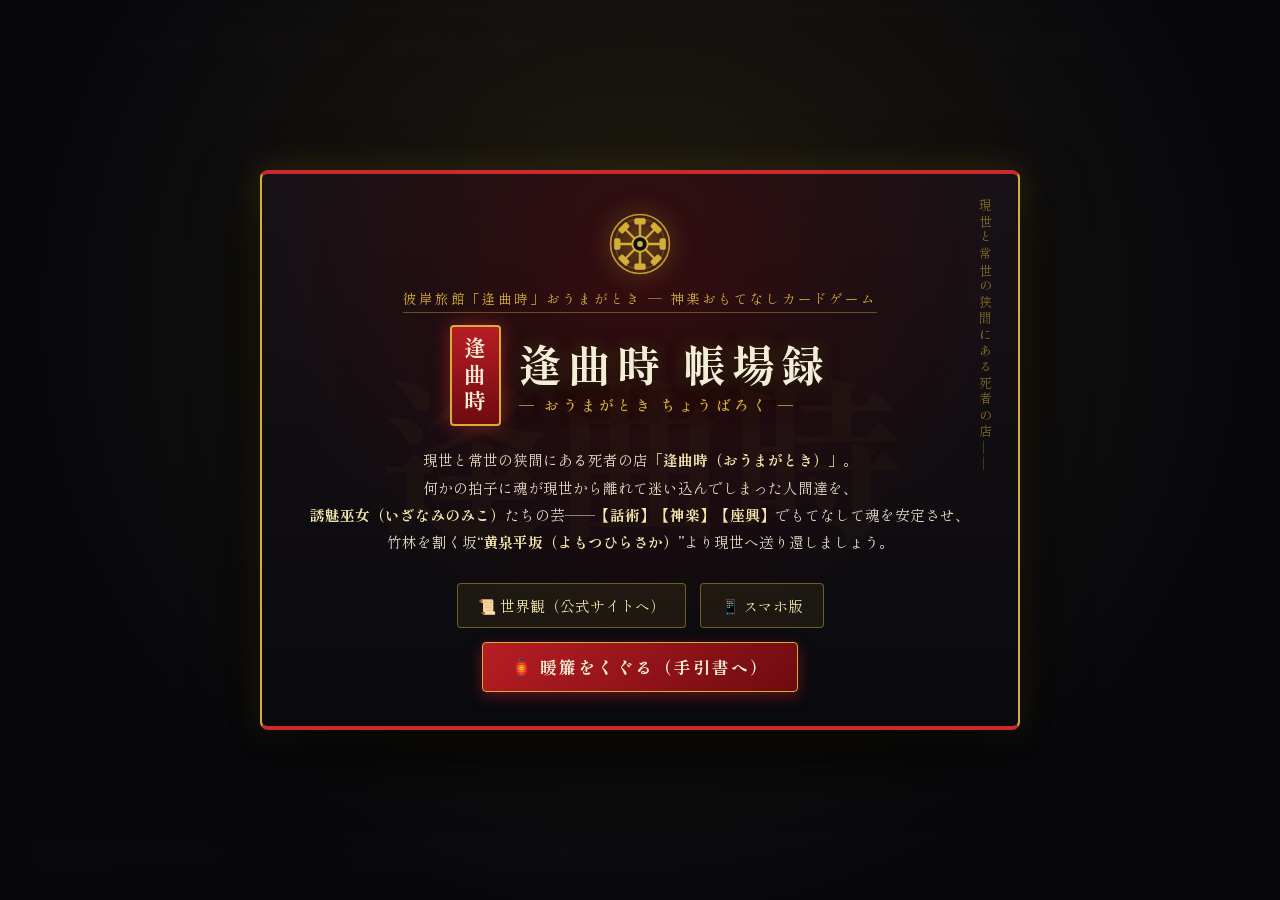
<file: index.html>
<!DOCTYPE html>
<html lang="ja">
<head>
  <meta charset="UTF-8">
  <meta name="viewport" content="width=device-width, initial-scale=1.0">
  <title>逢曲時 帳場録 | 彼岸旅館「逢曲時」おうまがとき</title>
  <!-- スマホでアクセスした際は自動的にスマホ専用画面（mobile.html）へ遷移（?view=pc 指定時はPC版を維持） -->
  <script>
    (function () {
      var params = new URLSearchParams(window.location.search);
      if (params.get("view") === "pc") return;
      var ua = navigator.userAgent || "";
      var isMobileUA = /iPhone|iPod|Android.*Mobile|Windows Phone/i.test(ua);
      var isSmallTouch =
        window.matchMedia &&
        window.matchMedia("(max-width: 820px) and (pointer: coarse)").matches;
      if (isMobileUA || isSmallTouch) {
        window.location.replace("mobile.html" + window.location.search + window.location.hash);
      }
    })();
  </script>
  <!-- Google Fonts: Cinzel, Noto Serif JP, Shippori Mincho（公式ページ準拠） -->
  <link rel="preconnect" href="https://fonts.googleapis.com">
  <link rel="preconnect" href="https://fonts.gstatic.com" crossorigin>
  <link href="https://fonts.googleapis.com/css2?family=Cinzel:wght@400;700&family=Noto+Serif+JP:wght@300;400;700&family=Shippori+Mincho:wght@400;600;700;800&display=swap" rel="stylesheet">
  <link rel="stylesheet" href="style.css?v=20261112_1">
</head>
<body>
  <!-- BGMオーディオ要素（再生開始まで読み込まない。タイトルでの自動再生と、ブロック時の初回操作アンロックは従来どおり） -->
  <audio id="bgm-player" src="BGM/久遠.mp3" loop preload="none"></audio>
  <!-- 共通SVGシンボル定義：女将・常世の家紋「八つ槌車（やつづちぐるま）」 -->
  <svg width="0" height="0" style="position:absolute; visibility:hidden;" aria-hidden="true">
    <defs>
      <symbol id="kamon-yatsuduchiguruma" viewBox="0 0 100 100">
        <!-- 外輪（牛車の車輪外枠） -->
        <circle cx="50" cy="50" r="46" fill="none" stroke="currentColor" stroke-width="2.5" opacity="0.85"/>
        <circle cx="50" cy="50" r="39" fill="none" stroke="currentColor" stroke-width="1.2" opacity="0.5"/>
        <!-- 八つの木槌（打ち出の小槌・外向き放射） -->
        <g stroke="currentColor" fill="currentColor">
          <g transform="rotate(0 50 50)">
            <rect x="48.6" y="18" width="2.8" height="22" rx="1"/>
            <rect x="41.5" y="10" width="17" height="9" rx="2.5"/>
          </g>
          <g transform="rotate(45 50 50)">
            <rect x="48.6" y="18" width="2.8" height="22" rx="1"/>
            <rect x="41.5" y="10" width="17" height="9" rx="2.5"/>
          </g>
          <g transform="rotate(90 50 50)">
            <rect x="48.6" y="18" width="2.8" height="22" rx="1"/>
            <rect x="41.5" y="10" width="17" height="9" rx="2.5"/>
          </g>
          <g transform="rotate(135 50 50)">
            <rect x="48.6" y="18" width="2.8" height="22" rx="1"/>
            <rect x="41.5" y="10" width="17" height="9" rx="2.5"/>
          </g>
          <g transform="rotate(180 50 50)">
            <rect x="48.6" y="18" width="2.8" height="22" rx="1"/>
            <rect x="41.5" y="10" width="17" height="9" rx="2.5"/>
          </g>
          <g transform="rotate(225 50 50)">
            <rect x="48.6" y="18" width="2.8" height="22" rx="1"/>
            <rect x="41.5" y="10" width="17" height="9" rx="2.5"/>
          </g>
          <g transform="rotate(270 50 50)">
            <rect x="48.6" y="18" width="2.8" height="22" rx="1"/>
            <rect x="41.5" y="10" width="17" height="9" rx="2.5"/>
          </g>
          <g transform="rotate(315 50 50)">
            <rect x="48.6" y="18" width="2.8" height="22" rx="1"/>
            <rect x="41.5" y="10" width="17" height="9" rx="2.5"/>
          </g>
        </g>
        <!-- 車軸（中心輪） -->
        <circle cx="50" cy="50" r="12" fill="#0d0b0e" stroke="currentColor" stroke-width="3"/>
        <circle cx="50" cy="50" r="4.5" fill="currentColor"/>
      </symbol>
    </defs>
  </svg>

  <!-- 背景パーティクル用Canvas（迷い人の魂火・狐火＆彼岸花の花弁） -->
  <canvas id="bg-canvas" aria-hidden="true"></canvas>

  <!-- 背景の竹林・和柄オーバーレイとヴィネット -->
  <div class="bg-overlay" aria-hidden="true"></div>

  <!-- ================= 1. タイトル画面オーバーレイ ================= -->
  <section id="title-screen" class="screen-overlay">
    <div class="title-screen-card">
      <div class="title-screen-watermark" aria-hidden="true">逢曲時</div>
      <div class="title-vertical-deco" aria-hidden="true">現世と常世の狭間にある死者の店――</div>

      <div class="title-emblem-wrap">
        <div class="title-kamon-crest" title="女将・常世の家紋『八つ槌車』">
          <svg class="kamon-svg" width="64" height="64"><use href="#kamon-yatsuduchiguruma"></use></svg>
        </div>
        <span class="title-kicker">彼岸旅館「逢曲時」おうまがとき ― 神楽おもてなしカードゲーム</span>
        <div class="title-main-row">
          <div class="title-large-seal">逢曲時</div>
          <h1 class="title-main-logo">逢曲時 帳場録<span class="title-reading">― おうまがとき ちょうばろく ―</span></h1>
        </div>
      </div>

      <p class="title-catchphrase">
        現世と常世の狭間にある死者の店<strong>「逢曲時（おうまがとき）」</strong>。<br>
        何かの拍子に魂が現世から離れて迷い込んでしまった人間達を、<br>
        <strong>誘魅巫女（いざなみのみこ）</strong>たちの芸――<strong>【話術】【神楽】【座興】</strong>でもてなして魂を安定させ、<br>
        竹林を割く坂<strong>“黄泉平坂（よもつひらさか）”</strong>より現世へ送り還しましょう。
      </p>

      <div class="title-actions">
        <a id="btn-title-world" class="btn-secondary btn-title-sub" href="https://oumagatoki.pages.dev/#top" target="_blank" rel="noopener noreferrer">
          📜 世界観（公式サイトへ）
        </a>
        <a id="btn-title-switch-view" class="btn-secondary btn-title-sub" href="mobile.html" data-switch-view="mobile">
          📱 スマホ版
        </a>
        <button id="btn-title-start" class="btn-primary btn-title-large" type="button">
          🏮 暖簾をくぐる（手引書へ）
        </button>
      </div>
    </div>
  </section>

  <!-- ================= 2. ゲーム開始前の遊び方説明画面 ================= -->
  <section id="intro-screen" class="screen-overlay hidden" role="dialog" aria-modal="true" aria-label="遊び方説明">
    <div class="intro-screen-card">
      <div class="modal-watermark" aria-hidden="true">神楽</div>
      <p class="modal-subtitle">― 開帳前の手引書 ―</p>
      <h2 class="modal-title">彼岸旅館『逢曲時』お座敷と神楽の心得</h2>

      <div class="intro-grid">
        <div class="intro-step-box">
          <div class="intro-step-num">壱</div>
          <h3>宿の「評判」と神楽の「雅」を守る</h3>
          <p>
            旅館には<strong>「🏮 評判（初期3）」</strong>と<strong>「🪭 雅（初期4）」</strong>の2つのステータスがあります。<br>
            迷い人が<strong>ヨモツヘグイ</strong>で常世へ堕ちたり神楽が乱れ、どちらか1つでも <strong>0</strong> になると帳場閉鎖。<strong>全五夜</strong>の送り還しを完遂すればクリアです！
          </p>
        </div>

        <div class="intro-step-box">
          <div class="intro-step-num">弐</div>
          <h3>3つのお座敷と迷い人の魂鎮め</h3>
          <p>
            毎夜3つのお座敷へ、現世から魂が離れた<strong>迷い人（客人）</strong>が訪れます。<br>
            魂を安定させるための<strong>💬【話術】・🪭【神楽】・🍶【座興】</strong>の要求値を確認し、満たせば<strong>“黄泉平坂”</strong>から現世へ送り還せます。
          </p>
        </div>

        <div class="intro-step-box">
          <div class="intro-step-num">参</div>
          <h3>誘魅巫女の山札と「帳場の呼び鈴」</h3>
          <p>
            紅・黒の<strong>ヒガン石</strong>を身に付けた全10名の<strong>誘魅（いざなみ）</strong>山札から毎夜<strong>5名</strong>が手札に配られます。<br>
            手札が合わない時は、1夜に1回だけ<strong>「🔔 呼び鈴（雅-1）」</strong>で未配置の誘魅を引き直せます。
          </p>
        </div>

        <div class="intro-step-box">
          <div class="intro-step-num">肆</div>
          <h3>座敷ボーナスと主「女将・常世」</h3>
          <p>
            各お座敷には得意属性<strong>+1</strong>（相性の良い誘魅なら<strong>+2</strong>、帳場頭・にゃるなら<strong>+3</strong>）のボーナスがあります。<br>
            また八つ槌車を背負う逢曲時の主<strong>「女将・常世」</strong>は全能力4の最強枠ですが、配置時に<strong>「雅」を1消費</strong>する特別な切り札です。
          </p>
        </div>
      </div>

      <div class="intro-actions">
        <button id="btn-intro-back" class="btn-secondary" type="button">◂ タイトルへ戻る</button>
        <button id="btn-intro-play" class="btn-primary btn-title-large" type="button">
          🕯️ 帳場を開く（第一夜を開始）
        </button>
      </div>
    </div>
  </section>

  <!-- メインゲームコンテナ -->
  <div class="app-container">
    
    <!-- ================= 上部：コンパクトステータス＆ナビバー ================= -->
    <header class="top-bar">
      <div class="title-block">
        <div class="header-kamon" title="女将・常世の家紋『八つ槌車』">
          <svg class="kamon-svg" width="28" height="28"><use href="#kamon-yatsuduchiguruma"></use></svg>
        </div>
        <div class="title-text">
          <h1>逢曲時 帳場録</h1>
        </div>
        <div class="night-indicator">
          <span id="night-count" class="night-value">第一夜</span>
          <span id="night-total" class="night-total">/ 全五夜</span>
        </div>
        <!-- 旧キャッシュJS互換用の非表示要素 -->
        <div style="display:none;" aria-hidden="true">
          <span id="phase-dusk"></span>
          <span id="phase-oumaga"></span>
          <span id="phase-midnight"></span>
        </div>
      </div>

      <!-- 旅館ステータス（評判・雅） -->
      <div class="status-panel">
        <div class="status-item" id="status-reputation" title="彼岸旅館『逢曲時』の評判（0になると帳場閉鎖）">
          <div class="status-header">
            <span class="status-icon">🏮</span>
            <span class="status-name">評判</span>
            <span id="reputation-num" class="status-num">3</span>
          </div>
          <div id="reputation-tokens" class="token-row" aria-label="評判ゲージ"></div>
        </div>

        <div class="status-item" id="status-spirit" title="神楽とヒガン石の雅（0になると帳場閉鎖）">
          <div class="status-header">
            <span class="status-icon">🪭</span>
            <span class="status-name">雅</span>
            <span id="spirit-num" class="status-num">4</span>
          </div>
          <div id="spirit-tokens" class="token-row" aria-label="雅ゲージ"></div>
        </div>
      </div>

      <!-- 帳場録（1行通知ログ）＆サブボタン -->
      <div class="log-panel">
        <div id="game-log" class="log-entries" role="log" aria-live="polite"></div>
        <div class="log-header-btns">
          <button id="btn-bgm-toggle" class="btn-sub" type="button" title="BGMのオン／オフを切り替え">🔊 BGM</button>
          <a id="btn-world" class="btn-sub" href="https://oumagatoki.pages.dev/#top" target="_blank" rel="noopener noreferrer" title="逢曲時の公式サイトを開く">世界観</a>
          <a id="btn-switch-view" class="btn-sub" href="mobile.html" data-switch-view="mobile" title="スマートフォン向け画面を開く">スマホ版</a>
          <button id="btn-help" class="btn-sub" type="button" title="遊び方を確認">手引書</button>
        </div>
      </div>
    </header>

    <!-- ================= 中央：客室エリア（3部屋） ================= -->
    <main class="rooms-section">
      <div id="rooms-grid" class="rooms-grid">
        <!-- JSで3部屋を動的生成 -->
      </div>
    </main>

    <!-- ================= 下部：手札（誘魅待機枠）＆操作エリア ================= -->
    <footer class="hand-section">
      <div class="hand-header">
        <div class="hand-title-group">
          <h3>待機中の誘魅（いざなみ）</h3>
          <span id="deck-status-badge" class="deck-status-badge">山札控え：5名</span>
          <span id="selection-hint" class="selection-hint">
            誘魅をお座敷へドラッグ＆ドロップ、またはクリックで配置
          </span>
        </div>
        <div class="action-buttons">
          <button id="btn-bell-redraw" class="btn-bell" type="button" title="1夜に1回、雅を1消費して未配置の手札を山札から引き直します">
            🔔 呼び鈴（手札入替 / 雅-1）
          </button>
          <button id="btn-clear-assign" class="btn-secondary" type="button">配置を戻す</button>
          <button id="btn-resolve-night" class="btn-primary" type="button">
            <span class="btn-lantern">🕯️</span> 神楽を奏する（送り還し判定）
          </button>
        </div>
      </div>

      <div id="cast-hand" class="cast-hand">
        <!-- JSで5枚の誘魅カードを動的生成 -->
      </div>
    </footer>

  </div>

  <!-- ================= カットイン：おもてなし成功（鎮魂・現世還し）ミニ会話ウィンドウ ================= -->
  <div id="cutin-overlay" class="cutin-overlay hidden" role="dialog" aria-modal="true" aria-label="おもてなし会話カットイン">
    <div class="cutin-banner">
      <div class="cutin-bg-kanji" id="cutin-bg-kanji" aria-hidden="true">還</div>

      <!-- 上部ヘッダー（客室名・成功朱印・獲得報酬） -->
      <div class="cutin-header">
        <span id="cutin-room-tag" class="cutin-room-tag">大広間・神楽舞台</span>
        <span class="cutin-title-seal">神楽成就 ― 魂鎮まり、黄泉平坂より現世へ還る ―</span>
        <span id="cutin-reward-badge" class="cutin-reward-badge">評判+1</span>
      </div>

      <!-- 会話メイン領域（左：大型誘魅ポートレート / 右：掛け合い） -->
      <div class="cutin-stage">
        <div id="cutin-cast-box" class="cutin-actor cutin-actor-cast">
          <!-- JSで誘魅立ち絵またはプレースホルダーを挿入 -->
        </div>

        <div class="cutin-dialogue-box">
          <div class="cutin-speech cutin-speech-cast">
            <span id="cutin-cast-speaker" class="cutin-speaker">女将・常世</span>
            <p id="cutin-cast-line" class="cutin-line"></p>
          </div>
          <div class="cutin-speech cutin-speech-visitor">
            <span id="cutin-visitor-speaker" class="cutin-speaker">夕霧に迷い込んだ旅人</span>
            <p id="cutin-visitor-line" class="cutin-line"></p>
          </div>
          <p id="cutin-narration" class="cutin-narration"></p>
        </div>
        <div id="cutin-visitor-box" style="display:none;" aria-hidden="true"></div>
      </div>

      <div class="cutin-footer">
        <button id="btn-cutin-next" class="btn-cutin-next" type="button">黄泉平坂へ見送る ▸ <small>（クリックで進む）</small></button>
      </div>
    </div>
  </div>

  <!-- ================= モーダル：夜明け（各夜終了時） ================= -->
  <div id="result-modal" class="modal-backdrop hidden" role="dialog" aria-modal="true">
    <div class="modal-card">
      <div id="modal-watermark" class="modal-watermark" aria-hidden="true">暁</div>
      <p id="modal-subtitle" class="modal-subtitle">― 夜明け ―</p>
      <h2 id="modal-title" class="modal-title">第一夜 明け</h2>
      <div id="modal-body" class="modal-body"></div>
      <div id="modal-stats-summary" class="modal-stats-summary"></div>
      <div class="modal-actions">
        <button id="btn-modal-next" class="btn-primary" type="button">次の夜へ進む</button>
      </div>
    </div>
  </div>

  <!-- ================= 豪華リザルト画面（帳場日報：エンディング3分岐） ================= -->
  <div id="ending-modal" class="ending-backdrop hidden" role="dialog" aria-modal="true" aria-label="帳場日報・エンディングリザルト">
    <!-- エンディング到達演出エフェクトレイヤー（金紙吹雪・狐火・行灯消灯） -->
    <div id="ending-fx-layer" class="ending-fx-layer" aria-hidden="true"></div>

    <!-- 和紙の巻物＆豪華木札フレーム -->
    <div id="ending-scroll-card" class="ending-scroll-card ending-rank-true">
      <div class="scroll-roller scroll-roller-top" aria-hidden="true"></div>

      <div class="ending-scroll-inner">
        <div id="ending-watermark" class="ending-watermark" aria-hidden="true">極</div>

        <!-- 上部：帳場日報ヘッダー＆到達エンディングタイトル -->
        <header class="ending-header">
          <div class="ending-header-meta">
            <span class="ending-ledger-tag">
              <svg class="kamon-svg ending-kamon-inline" width="18" height="18"><use href="#kamon-yatsuduchiguruma"></use></svg>
              彼岸旅館『逢曲時』帳場日報
            </span>
            <span id="ending-rank-badge" class="ending-rank-badge">極上の夜（トゥルーエンド）</span>
          </div>

          <div class="ending-title-row">
            <span id="ending-seal-stamp" class="ending-seal-stamp">千客万来</span>
            <h2 id="ending-title" class="ending-title">『千客万来・極上の逢曲時』</h2>
          </div>

          <p id="ending-description" class="ending-description"></p>
        </header>

        <!-- 中段：木札風最終スコア3種サマリー（帳場総括） -->
        <section class="ending-score-board" aria-label="最終スコア">
          <div class="wooden-plaque plaque-reputation">
            <span class="plaque-nail plaque-nail-tl" aria-hidden="true"></span>
            <span class="plaque-nail plaque-nail-tr" aria-hidden="true"></span>
            <span class="plaque-label">最終評判</span>
            <strong id="ending-score-rep" class="plaque-value">★×5</strong>
            <span id="ending-score-rep-stars" class="plaque-sub-icons" aria-hidden="true">★★★★★</span>
          </div>

          <div class="wooden-plaque plaque-spirit">
            <span class="plaque-nail plaque-nail-tl" aria-hidden="true"></span>
            <span class="plaque-nail plaque-nail-tr" aria-hidden="true"></span>
            <span class="plaque-label">最終雅</span>
            <strong id="ending-score-spirit" class="plaque-value">◆×5</strong>
            <span id="ending-score-spirit-gems" class="plaque-sub-icons" aria-hidden="true">◆◆◆◆◆</span>
          </div>

          <div class="wooden-plaque plaque-rooms">
            <span class="plaque-nail plaque-nail-tl" aria-hidden="true"></span>
            <span class="plaque-nail plaque-nail-tr" aria-hidden="true"></span>
            <span class="plaque-label">おもてなし成功数</span>
            <strong id="ending-score-rooms" class="plaque-value">15 / 15室</strong>
            <span id="ending-score-rooms-sub" class="plaque-sub-text">全五夜 帳場総括</span>
          </div>
        </section>

        <!-- 下段：今宵の殊勲（MVPキャスト表示枠＆一言ネギライ台詞吹き出し） -->
        <section class="ending-mvp-section" aria-label="今宵の殊勲">
          <div id="ending-mvp-card" class="ending-mvp-card">
            <!-- JSでMVPキャストの大型カード画像を挿入 -->
          </div>

          <div class="ending-mvp-details">
            <div class="ending-mvp-heading-wrap">
              <span class="ending-mvp-crown">👑 今宵の殊勲（MVPキャスト）</span>
              <h3 id="ending-mvp-title" class="ending-mvp-title">今宵の殊勲：女将・常世（おもてなし成功 5回）</h3>
            </div>

            <div class="ending-speech-bubble">
              <span id="ending-mvp-speaker" class="ending-speech-speaker">【女将・常世からの労い】</span>
              <p id="ending-mvp-quote" class="ending-speech-text"></p>
            </div>
          </div>
        </section>

        <!-- アクションボタン（リトライ ＆ Xシェア） -->
        <footer class="ending-actions">
          <button id="btn-ending-retry" class="btn-primary btn-ending-retry" type="button">
            🏮 もう一度帳場に立つ（リトライ）
          </button>
          <button id="btn-ending-share" class="btn-x-share" type="button">
            <span class="x-logo" aria-hidden="true">𝕏</span> 結果をX（Twitter）で呟く
          </button>
        </footer>
      </div>

      <div class="scroll-roller scroll-roller-bottom" aria-hidden="true"></div>
    </div>
  </div>

  <!-- ================= モーダル：手引書（遊び方） ================= -->
  <div id="help-modal" class="modal-backdrop hidden" role="dialog" aria-modal="true">
    <div class="modal-card help-modal-card">
      <div class="modal-watermark" aria-hidden="true">帳</div>
      <p class="modal-subtitle">― 帳場衆の心得 ―</p>
      <h2 class="modal-title">彼岸旅館『逢曲時』手引書</h2>
      <div class="modal-body help-content">
        <p>ここは現世と常世の狭間にある死者の店、彼岸旅館<strong>「逢曲時（おうまがとき）」</strong>。<br>あなたは帳場預かりとして、<strong>全五夜</strong>にわたり何かの拍子に現世から魂が離れて迷い込んだ人間たちを<strong>誘魅巫女（いざなみのみこ）</strong>の神楽でもてなし、竹林を割く坂<strong>“黄泉平坂（よもつひらさか）”</strong>より現世へ送り還しつつ、宿の<strong>「🏮 評判（初期3／最大5）」</strong>と<strong>「🪭 雅（初期4／最大5）」</strong>を守り抜かねばなりません。</p>
        <ul>
          <li><strong>一、宵の口（迷い人来訪＆ドロー）：</strong>「大広間・神楽舞台」「竹林望む離れ座敷」「彼岸月見の宴席」の3部屋に迷い人が訪れます。客人はそれぞれ魂を安定させるための<strong>💬【話術】・🪭【神楽】・🍶【座興】</strong>の要求値（後半の夜は複合要求や要求5も出現）を持っています。<br>
          また、紅や黒の<strong>ヒガン石</strong>を身に付けた全10名の誘魅（いざなみ）山札からランダムで<strong>5名</strong>が手札として配られます。</li>
          <li><strong>二、逢曲時（誘魅配置＆呼び鈴）：</strong>手札の誘魅から各お座敷に1名ずつ配置します。<br>
          ※<strong>「🔔 呼び鈴（手札入替）」：</strong>1夜に1回だけ<strong>「雅」を1消費</strong>して、未配置の手札をすべて山札に戻し、新しく引き直すことができます。</li>
          <li><strong>三、【女将の威光（八つ槌車）】女将・常世と個性豊かな誘魅巫女：</strong><br>
          ・<strong>女将・常世（話4/神4/興4）：</strong>八つ槌車の家紋を背負う逢曲時の主。あらゆる芸に通じる最高峰の切り札ですが、<strong>お座敷へ配置する際に「雅」を1消費</strong>します（配置を外せば「雅」は返却されます。現在の「雅」が1の時は配置不可）。<br>
          ・他にも<strong>芸者・ハルカ（神4）</strong>、<strong>獄門鬼女中・ならく（興4）</strong>、<strong>猫の誘魅・まりん（話4）</strong>のスペシャリストや、<strong>強キ鬼・月下香（成功時評判+1）</strong>、<strong>歌姫・るちゃ！（成功時雅+1）</strong>、<strong>蒼き九尾・玉藻（失敗ペナルティ1軽減）</strong>、<strong>帳場頭・にゃる（座敷ボーナスを+3にする）</strong>、<strong>古参女中・らぼ（話4／他座敷の話術+1＆低ステータス回復）</strong>、<strong>紫陽花女中・四葩（どの座敷でも全能力3として対応）</strong>が活躍します。</li>
          <li><strong>四、黄泉平坂（送り還し判定）〜夜明け：</strong>要求値を満たせば<strong>【神楽成就（黄泉平坂より現世へ還る）】</strong>となり会話カットインが発生！ 不足や未配置の場合は悪霊の<strong>【ヨモツヘグイの誘惑（常世へ惹かれる）】</strong>となります。「評判」または「雅」が <strong>0</strong> になるとゲームオーバー。第五夜を乗り切ればクリアです！</li>
        </ul>
      </div>
      <div class="modal-actions">
        <button id="btn-close-help" class="btn-primary" type="button">帳場へ戻る</button>
      </div>
    </div>
  </div>

  <!-- ================= デバッグ確認用ショートカット（?debug=1 のときだけ表示） ================= -->
  <div id="debug-ending-bar" class="debug-ending-bar hidden" aria-hidden="true" aria-label="デバッグ確認用ショートカット">
    <button id="btn-debug-true" class="btn-debug-end" type="button" data-debug-ending="true">[Debug: True]</button>
    <button id="btn-debug-normal" class="btn-debug-end" type="button" data-debug-ending="normal">[Debug: Normal]</button>
    <button id="btn-debug-bad" class="btn-debug-end" type="button" data-debug-ending="bad">[Debug: Bad]</button>
  </div>

  <script src="data.js?v=20261112_1"></script>
  <script src="app.js?v=20261112_1"></script>
</body>
</html>
</file>
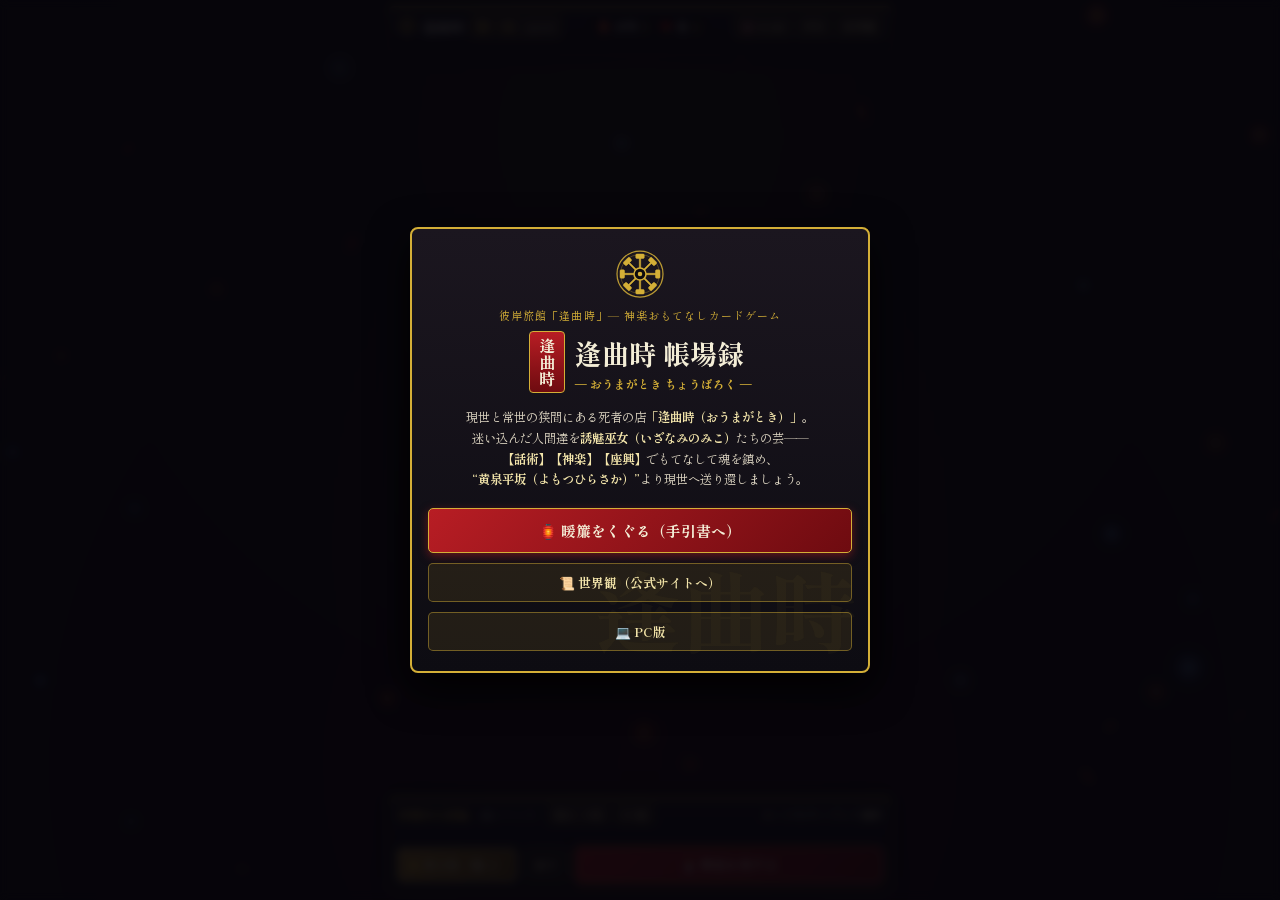
<file: mobile.html>
<!DOCTYPE html>
<html lang="ja">
<head>
  <meta charset="UTF-8">
  <meta name="viewport" content="width=device-width, initial-scale=1.0, maximum-scale=1.0, user-scalable=no, viewport-fit=cover">
  <title>逢曲時 帳場録（スマホ版） | 彼岸旅館「逢曲時」おうまがとき</title>
  <!-- Google Fonts: Cinzel, Noto Serif JP, Shippori Mincho -->
  <link rel="preconnect" href="https://fonts.googleapis.com">
  <link rel="preconnect" href="https://fonts.gstatic.com" crossorigin>
  <link href="https://fonts.googleapis.com/css2?family=Cinzel:wght@400;700&family=Noto+Serif+JP:wght@300;400;700&family=Shippori+Mincho:wght@400;600;700;800&display=swap" rel="stylesheet">
  <link rel="stylesheet" href="mobile.css?v=20261112_1">
</head>
<body>
  <!-- BGMオーディオ要素（再生開始まで読み込まない。タイトルでの自動再生と、ブロック時の初回操作アンロックは従来どおり） -->
  <audio id="bgm-player" src="BGM/久遠.mp3" loop preload="none"></audio>

  <!-- 共通SVGシンボル定義：女将・常世の家紋「八つ槌車（やつづちぐるま）」 -->
  <svg width="0" height="0" style="position:absolute; visibility:hidden;" aria-hidden="true">
    <defs>
      <symbol id="kamon-yatsuduchiguruma" viewBox="0 0 100 100">
        <circle cx="50" cy="50" r="46" fill="none" stroke="currentColor" stroke-width="2.5" opacity="0.85"/>
        <circle cx="50" cy="50" r="39" fill="none" stroke="currentColor" stroke-width="1.2" opacity="0.5"/>
        <g stroke="currentColor" fill="currentColor">
          <g transform="rotate(0 50 50)">
            <rect x="48.6" y="18" width="2.8" height="22" rx="1"/>
            <rect x="41.5" y="10" width="17" height="9" rx="2.5"/>
          </g>
          <g transform="rotate(45 50 50)">
            <rect x="48.6" y="18" width="2.8" height="22" rx="1"/>
            <rect x="41.5" y="10" width="17" height="9" rx="2.5"/>
          </g>
          <g transform="rotate(90 50 50)">
            <rect x="48.6" y="18" width="2.8" height="22" rx="1"/>
            <rect x="41.5" y="10" width="17" height="9" rx="2.5"/>
          </g>
          <g transform="rotate(135 50 50)">
            <rect x="48.6" y="18" width="2.8" height="22" rx="1"/>
            <rect x="41.5" y="10" width="17" height="9" rx="2.5"/>
          </g>
          <g transform="rotate(180 50 50)">
            <rect x="48.6" y="18" width="2.8" height="22" rx="1"/>
            <rect x="41.5" y="10" width="17" height="9" rx="2.5"/>
          </g>
          <g transform="rotate(225 50 50)">
            <rect x="48.6" y="18" width="2.8" height="22" rx="1"/>
            <rect x="41.5" y="10" width="17" height="9" rx="2.5"/>
          </g>
          <g transform="rotate(270 50 50)">
            <rect x="48.6" y="18" width="2.8" height="22" rx="1"/>
            <rect x="41.5" y="10" width="17" height="9" rx="2.5"/>
          </g>
          <g transform="rotate(315 50 50)">
            <rect x="48.6" y="18" width="2.8" height="22" rx="1"/>
            <rect x="41.5" y="10" width="17" height="9" rx="2.5"/>
          </g>
        </g>
        <circle cx="50" cy="50" r="12" fill="#0d0b0e" stroke="currentColor" stroke-width="3"/>
        <circle cx="50" cy="50" r="4.5" fill="currentColor"/>
      </symbol>
    </defs>
  </svg>

  <!-- 背景パーティクル用Canvas -->
  <canvas id="bg-canvas" aria-hidden="true"></canvas>
  <div class="bg-overlay" aria-hidden="true"></div>

  <!-- ================= 1. タイトル画面オーバーレイ（スマホ縦画面最適化） ================= -->
  <section id="title-screen" class="screen-overlay">
    <div class="title-screen-card">
      <div class="title-screen-watermark" aria-hidden="true">逢曲時</div>

      <div class="title-emblem-wrap">
        <div class="title-kamon-crest" title="女将・常世の家紋『八つ槌車』">
          <svg class="kamon-svg" width="52" height="52"><use href="#kamon-yatsuduchiguruma"></use></svg>
        </div>
        <span class="title-kicker">彼岸旅館「逢曲時」― 神楽おもてなしカードゲーム</span>
        <div class="title-main-row">
          <div class="title-large-seal">逢曲時</div>
          <h1 class="title-main-logo">逢曲時 帳場録<span class="title-reading">― おうまがとき ちょうばろく ―</span></h1>
        </div>
      </div>

      <p class="title-catchphrase">
        現世と常世の狭間にある死者の店<strong>「逢曲時（おうまがとき）」</strong>。<br>
        迷い込んだ人間達を<strong>誘魅巫女（いざなみのみこ）</strong>たちの芸――<br>
        <strong>【話術】【神楽】【座興】</strong>でもてなして魂を鎮め、<br>
        <strong>“黄泉平坂（よもつひらさか）”</strong>より現世へ送り還しましょう。
      </p>

      <div class="title-actions">
        <button id="btn-title-start" class="btn-primary btn-title-large" type="button">
          🏮 暖簾をくぐる（手引書へ）
        </button>
        <a id="btn-title-world" class="btn-secondary btn-title-sub" href="https://oumagatoki.pages.dev/#top" target="_blank" rel="noopener noreferrer">
          📜 世界観（公式サイトへ）
        </a>
        <a id="btn-title-switch-view" class="btn-secondary btn-title-sub" href="index.html?view=pc" data-switch-view="pc">
          💻 PC版
        </a>
      </div>
    </div>
  </section>

  <!-- ================= 2. ゲーム開始前の遊び方説明画面 ================= -->
  <section id="intro-screen" class="screen-overlay hidden" role="dialog" aria-modal="true" aria-label="遊び方説明">
    <div class="intro-screen-card">
      <div class="modal-watermark" aria-hidden="true">神楽</div>
      <p class="modal-subtitle">― 開帳前の手引書（スマホ版） ―</p>
      <h2 class="modal-title">お座敷と神楽の心得</h2>

      <div class="intro-grid">
        <div class="intro-step-box">
          <div class="intro-step-num">壱</div>
          <h3>宿の「評判」と「雅」を守る</h3>
          <p>
            <strong>「🏮 評判（初期3）」</strong>と<strong>「🪭 雅（初期4）」</strong>のどちらか1つでも <strong>0</strong> になると帳場閉鎖。<strong>全五夜</strong>完遂でクリア！
          </p>
        </div>

        <div class="intro-step-box">
          <div class="intro-step-num">弐</div>
          <h3>2タップで簡単お座敷配置</h3>
          <p>
            ①下部の手札を<strong>横スワイプ</strong>して誘魅を<strong>タップ選択</strong> → ②中央のお座敷を<strong>タップして配置</strong>！
          </p>
        </div>

        <div class="intro-step-box">
          <div class="intro-step-num">参</div>
          <h3>山札10名から毎夜5枚ドロー＆呼び鈴</h3>
          <p>
            全10名の山札から毎夜<strong>5名</strong>が手札に配られます。1夜1回<strong>「🔔 呼び鈴（雅-1）」</strong>で未配置の手札を引き直せます。
          </p>
        </div>

        <div class="intro-step-box">
          <div class="intro-step-num">肆</div>
          <h3>座敷ボーナスと切り札「女将・常世」</h3>
          <p>
            各お座敷には得意属性<strong>+1〜+3</strong>のボーナスあり。全能力4の<strong>「女将・常世」</strong>は配置時に<strong>雅を1消費</strong>する切り札です。
          </p>
        </div>
      </div>

      <div class="intro-actions">
        <button id="btn-intro-play" class="btn-primary btn-title-large" type="button">
          🕯️ 帳場を開く（第一夜を開始）
        </button>
        <button id="btn-intro-back" class="btn-secondary" type="button">◂ タイトルへ戻る</button>
      </div>
    </div>
  </section>

  <!-- ================= スマホ版メインゲームコンテナ ================= -->
  <div class="mobile-app-container">
    <!-- 上部：2段スリムヘッダー -->
    <header class="mobile-top-bar">
      <div class="mobile-top-row1">
        <div class="mobile-brand">
          <div class="header-kamon">
            <svg class="kamon-svg" width="22" height="22"><use href="#kamon-yatsuduchiguruma"></use></svg>
          </div>
          <h1 class="mobile-title">逢曲時</h1>
          <div class="night-indicator">
            <span id="night-count" class="night-value">第一夜</span>
            <span id="night-total" class="night-total">/ 全五夜</span>
          </div>
        </div>

        <!-- 評判・雅コンパクト表示 -->
        <div class="mobile-status-group">
          <div class="status-item" id="status-reputation">
            <span class="status-icon">🏮</span>
            <span class="status-name">評判</span>
            <span id="reputation-num" class="status-num">3</span>
            <div id="reputation-tokens" class="token-row" aria-hidden="true"></div>
          </div>
          <div class="status-item" id="status-spirit">
            <span class="status-icon">🪭</span>
            <span class="status-name">雅</span>
            <span id="spirit-num" class="status-num">4</span>
            <div id="spirit-tokens" class="token-row" aria-hidden="true"></div>
          </div>
        </div>

        <!-- サブボタン -->
        <div class="mobile-sub-btns">
          <button id="btn-bgm-toggle" class="btn-sub" type="button" title="BGM切替">🔊 BGM</button>
          <button id="btn-help" class="btn-sub" type="button" title="手引書">手引</button>
          <a id="btn-world" class="btn-sub" href="https://oumagatoki.pages.dev/#top" target="_blank" rel="noopener noreferrer">世界観</a>
        </div>
      </div>

      <!-- 旧キャッシュ互換用非表示要素 -->
      <div style="display:none;" aria-hidden="true">
        <span id="phase-dusk"></span>
        <span id="phase-oumaga"></span>
        <span id="phase-midnight"></span>
      </div>

      <!-- 2段目：1行通知ログ -->
      <div class="mobile-log-bar">
        <div id="game-log" class="log-entries" role="log" aria-live="polite"></div>
      </div>
    </header>

    <!-- 中央：3つのお座敷エリア（スマホ縦画面で見渡せるスリム3段リスト） -->
    <main class="mobile-rooms-section">
      <div id="rooms-grid" class="rooms-grid">
        <!-- JSで3部屋を動的生成 -->
      </div>
    </main>

    <!-- 下部：ボトムドック（横スワイプ手札5枚カルーセル＋操作ボタン） -->
    <footer class="mobile-hand-dock">
      <div class="mobile-hand-bar">
        <div class="mobile-hand-meta">
          <span class="hand-label">待機中の誘魅 <small>（横スワイプ）</small></span>
          <span id="deck-status-badge" class="deck-status-badge">控え：5名</span>
        </div>
        <a id="btn-switch-view" class="btn-sub" href="index.html?view=pc" data-switch-view="pc" title="PC向け画面を開く">PC版</a>
        <span id="selection-hint" class="selection-hint">カードをタップして選択</span>
      </div>

      <!-- 横スクロール手札カルーセル -->
      <div id="cast-hand" class="cast-hand">
        <!-- JSで5枚の誘魅カードを動的生成 -->
      </div>

      <!-- 親指で押しやすい下部アクションバー -->
      <div class="mobile-action-bar">
        <button id="btn-bell-redraw" class="btn-bell" type="button">
          🔔 呼び鈴（雅-1）
        </button>
        <button id="btn-clear-assign" class="btn-secondary" type="button">戻す</button>
        <button id="btn-resolve-night" class="btn-primary" type="button">
          🕯️ 神楽を奏する
        </button>
      </div>
    </footer>
  </div>

  <!-- ================= カットイン：おもてなし成功ミニ会話ウィンドウ ================= -->
  <div id="cutin-overlay" class="cutin-overlay hidden" role="dialog" aria-modal="true" aria-label="おもてなし会話カットイン">
    <div class="cutin-banner">
      <div class="cutin-bg-kanji" id="cutin-bg-kanji" aria-hidden="true">還</div>

      <div class="cutin-header">
        <span id="cutin-room-tag" class="cutin-room-tag">大広間・神楽舞台</span>
        <span class="cutin-title-seal">神楽成就 ― 黄泉平坂より現世へ還る ―</span>
        <span id="cutin-reward-badge" class="cutin-reward-badge">評判+1</span>
      </div>

      <div class="cutin-stage">
        <div id="cutin-cast-box" class="cutin-actor cutin-actor-cast"></div>
        <div class="cutin-dialogue-box">
          <div class="cutin-speech cutin-speech-cast">
            <span id="cutin-cast-speaker" class="cutin-speaker">女将・常世</span>
            <p id="cutin-cast-line" class="cutin-line"></p>
          </div>
          <div class="cutin-speech cutin-speech-visitor">
            <span id="cutin-visitor-speaker" class="cutin-speaker">夕霧に迷い込んだ旅人</span>
            <p id="cutin-visitor-line" class="cutin-line"></p>
          </div>
          <p id="cutin-narration" class="cutin-narration"></p>
        </div>
        <div id="cutin-visitor-box" style="display:none;" aria-hidden="true"></div>
      </div>

      <div class="cutin-footer">
        <button id="btn-cutin-next" class="btn-cutin-next" type="button">黄泉平坂へ見送る ▸ <small>（タップで進む）</small></button>
      </div>
    </div>
  </div>

  <!-- ================= モーダル：夜明け（各夜終了時） ================= -->
  <div id="result-modal" class="modal-backdrop hidden" role="dialog" aria-modal="true">
    <div class="modal-card">
      <div id="modal-watermark" class="modal-watermark" aria-hidden="true">暁</div>
      <p id="modal-subtitle" class="modal-subtitle">― 夜明け ―</p>
      <h2 id="modal-title" class="modal-title">第一夜 明け</h2>
      <div id="modal-body" class="modal-body"></div>
      <div id="modal-stats-summary" class="modal-stats-summary"></div>
      <div class="modal-actions">
        <button id="btn-modal-next" class="btn-primary" type="button">次の夜へ進む</button>
      </div>
    </div>
  </div>

  <!-- ================= 豪華リザルト画面（帳場日報：エンディング3分岐） ================= -->
  <div id="ending-modal" class="ending-backdrop hidden" role="dialog" aria-modal="true" aria-label="帳場日報・エンディングリザルト">
    <div id="ending-fx-layer" class="ending-fx-layer" aria-hidden="true"></div>

    <div id="ending-scroll-card" class="ending-scroll-card ending-rank-true">
      <div class="scroll-roller scroll-roller-top" aria-hidden="true"></div>

      <div class="ending-scroll-inner">
        <div id="ending-watermark" class="ending-watermark" aria-hidden="true">極</div>

        <header class="ending-header">
          <div class="ending-header-meta">
            <span class="ending-ledger-tag">
              <svg class="kamon-svg ending-kamon-inline" width="16" height="16"><use href="#kamon-yatsuduchiguruma"></use></svg>
              彼岸旅館『逢曲時』帳場日報
            </span>
            <span id="ending-rank-badge" class="ending-rank-badge">極上の夜（トゥルーエンド）</span>
          </div>

          <div class="ending-title-row">
            <span id="ending-seal-stamp" class="ending-seal-stamp">千客万来</span>
            <h2 id="ending-title" class="ending-title">『千客万来・極上の逢曲時』</h2>
          </div>

          <p id="ending-description" class="ending-description"></p>
        </header>

        <section class="ending-score-board" aria-label="最終スコア">
          <div class="wooden-plaque plaque-reputation">
            <span class="plaque-label">最終評判</span>
            <strong id="ending-score-rep" class="plaque-value">★×5</strong>
            <span id="ending-score-rep-stars" class="plaque-sub-icons" aria-hidden="true">★★★★★</span>
          </div>

          <div class="wooden-plaque plaque-spirit">
            <span class="plaque-label">最終雅</span>
            <strong id="ending-score-spirit" class="plaque-value">◆×5</strong>
            <span id="ending-score-spirit-gems" class="plaque-sub-icons" aria-hidden="true">◆◆◆◆◆</span>
          </div>

          <div class="wooden-plaque plaque-rooms">
            <span class="plaque-label">成功数</span>
            <strong id="ending-score-rooms" class="plaque-value">15 / 15室</strong>
            <span id="ending-score-rooms-sub" class="plaque-sub-text">全五夜 総括</span>
          </div>
        </section>

        <section class="ending-mvp-section" aria-label="今宵の殊勲">
          <div id="ending-mvp-card" class="ending-mvp-card"></div>

          <div class="ending-mvp-details">
            <div class="ending-mvp-heading-wrap">
              <span class="ending-mvp-crown">👑 今宵の殊勲（MVPキャスト）</span>
              <h3 id="ending-mvp-title" class="ending-mvp-title">今宵の殊勲：女将・常世</h3>
            </div>

            <div class="ending-speech-bubble">
              <span id="ending-mvp-speaker" class="ending-speech-speaker">【女将・常世からの労い】</span>
              <p id="ending-mvp-quote" class="ending-speech-text"></p>
            </div>
          </div>
        </section>

        <footer class="ending-actions">
          <button id="btn-ending-retry" class="btn-primary btn-ending-retry" type="button">
            🏮 もう一度帳場に立つ
          </button>
          <button id="btn-ending-share" class="btn-x-share" type="button">
            <span class="x-logo" aria-hidden="true">𝕏</span> 結果をXで呟く
          </button>
        </footer>
      </div>

      <div class="scroll-roller scroll-roller-bottom" aria-hidden="true"></div>
    </div>
  </div>

  <!-- ================= モーダル：手引書（遊び方） ================= -->
  <div id="help-modal" class="modal-backdrop hidden" role="dialog" aria-modal="true">
    <div class="modal-card help-modal-card">
      <div class="modal-watermark" aria-hidden="true">帳</div>
      <p class="modal-subtitle">― 帳場衆の心得（スマホ版） ―</p>
      <h2 class="modal-title">彼岸旅館『逢曲時』手引書</h2>
      <div class="modal-body help-content">
        <p><strong>全五夜</strong>にわたり迷い人を<strong>誘魅巫女</strong>の神楽でもてなし、宿の<strong>「🏮 評判（初期3／最大5）」</strong>と<strong>「🪭 雅（初期4／最大5）」</strong>を守り抜きましょう。</p>
        <ul>
          <li><strong>一、簡単2タップ配置：</strong>画面下部の手札を<strong>左右にスワイプ</strong>して誘魅を選び、<strong>タップで選択 → 配置したいお座敷をタップ</strong>すると配置できます。</li>
          <li><strong>二、呼び鈴（手札入替）：</strong>1夜に1回だけ<strong>「雅」を1消費</strong>して、未配置の手札を山札から引き直せます。</li>
          <li><strong>三、全10名の誘魅巫女：</strong><br>
          ・<strong>女将・常世（4/4/4）</strong>：配置時に雅-1（解除で返却）<br>
          ・<strong>ハルカ（神4）</strong>／<strong>ならく（興4）</strong>／<strong>まりん（話4）</strong>：得意座敷でさらに+1<br>
          ・<strong>月下香</strong>：成功時評判+1 ／ <strong>るちゃ！</strong>：成功時雅+1 ／ <strong>玉藻</strong>：失敗ペナルティ1軽減<br>
          ・<strong>にゃる</strong>：座敷ボーナスを+3にする<br>
          ・<strong>らぼ（話4）</strong>：他座敷の話術+1＆成功時に3以下の評判か雅を+1回復<br>
          ・<strong>四葩（2/2/2）</strong>：どの座敷でも全能力3として対応</li>
        </ul>
      </div>
      <div class="modal-actions">
        <button id="btn-close-help" class="btn-primary" type="button">帳場へ戻る</button>
      </div>
    </div>
  </div>

  <!-- デバッグショートカット（?debug=1 のときだけ表示。PC版への切替はヘッダーとタイトルに残す） -->
  <div id="debug-ending-bar" class="debug-ending-bar hidden" aria-hidden="true" aria-label="デバッグ確認用ショートカット">
    <button id="btn-debug-true" class="btn-debug-end" type="button" data-debug-ending="true">[True]</button>
    <button id="btn-debug-normal" class="btn-debug-end" type="button" data-debug-ending="normal">[Normal]</button>
    <button id="btn-debug-bad" class="btn-debug-end" type="button" data-debug-ending="bad">[Bad]</button>
  </div>

  <script src="data.js?v=20261112_1"></script>
  <script src="app.js?v=20261112_1"></script>
</body>
</html>
</file>
<file: style.css>
@charset "UTF-8";

/* ==========================================================================
   『逢曲時 帳場録（おうまがとき ちょうばろく）』 スタイルシート
   公式ページ（https://oumagatoki.pages.dev/world）準拠カラーパレット:
   - 常世の漆黒 (#0a0a0d / #141218)
   - 八つ槌車の黄金 (#d4af37 / #f3e5ab)
   - 彼岸花・紅ヒガン石の深紅 (#c92a2a / #8b0000)
   - 黒ヒガン石の怨毒紫黒 (#1a1022 / #7c4dff)
   - 和紙の生成り色 (#f4eed7)
   ========================================================================== */

:root {
  --c-bg-deep: #0a0a0d;
  --c-bg-panel: #15131a;
  --c-bg-wood: #1f1716;
  --c-crimson: #c92a2a;
  --c-crimson-deep: #8b0000;
  --c-crimson-glow: rgba(201, 42, 42, 0.58);
  --c-amber: #d4af37;
  --c-amber-light: #f3e5ab;
  --c-amber-soft: rgba(212, 175, 55, 0.25);
  --c-washi: #f4eed7;
  --c-washi-dark: #dfd3b3;
  --c-ink: #1e1918;
  --c-ink-muted: #574d40;

  --c-talk: #3b7a9e;
  --c-dance: #c92a42;
  --c-party: #c89628;

  --font-serif: "Shippori Mincho", "Noto Serif JP", "Yu Mincho", serif;
  --font-heading: "Cinzel", "Shippori Mincho", "Noto Serif JP", serif;
  --shadow-card: 0 10px 28px rgba(0, 0, 0, 0.78);
  --border-gold: 1px solid rgba(212, 175, 55, 0.38);
}

* {
  box-sizing: border-box;
  margin: 0;
  padding: 0;
}

html, body {
  width: 100%;
  min-height: 100vh;
  background-color: var(--c-bg-deep);
  color: var(--c-washi);
  font-family: var(--font-serif);
  overflow: auto;
  user-select: none;
  -webkit-font-smoothing: antialiased;
}

/* 背景パーティクル＆竹林・彼岸オーバーレイ */
#bg-canvas {
  position: fixed;
  inset: 0;
  width: 100%;
  height: 100%;
  z-index: 0;
  pointer-events: none;
}

.bg-overlay {
  position: fixed;
  inset: 0;
  z-index: 1;
  pointer-events: none;
  background:
    radial-gradient(circle at 50% 20%, rgba(212, 175, 55, 0.08) 0%, transparent 60%),
    radial-gradient(circle at 15% 80%, rgba(139, 0, 0, 0.14) 0%, transparent 55%),
    radial-gradient(circle at 85% 80%, rgba(139, 0, 0, 0.14) 0%, transparent 55%),
    radial-gradient(circle at 50% 50%, transparent 50%, rgba(5, 5, 8, 0.9) 100%),
    repeating-linear-gradient(
      90deg,
      rgba(212, 175, 55, 0.012) 0px,
      rgba(212, 175, 55, 0.012) 1px,
      transparent 1px,
      transparent 28px
    );
}

/* 共通：八つ槌車SVGアイコン */
.kamon-svg {
  width: 100%;
  height: 100%;
  display: block;
}

/* 共通：ヒガン石ドット（紅・黒・八つ槌車金） */
.stone-dot {
  display: inline-block;
  width: 8px;
  height: 8px;
  border-radius: 50%;
  margin-right: 5px;
  vertical-align: middle;
  transform: rotate(45deg);
}

.stone-dot.stone-red {
  background: radial-gradient(circle at 35% 35%, #ff7b89, #c9182a 70%, #5e0008 100%);
  box-shadow: 0 0 7px rgba(255, 45, 65, 0.9);
  border: 1px solid #ff9eaa;
}

.stone-dot.stone-black {
  background: radial-gradient(circle at 35% 35%, #6e5285, #140d1c 65%, #050208 100%);
  box-shadow: 0 0 7px rgba(155, 89, 182, 0.85);
  border: 1px solid #a27bbf;
}

.stone-dot.stone-gold {
  background: radial-gradient(circle at 35% 35%, #fff3b8, #d4af37 70%, #7a5c08 100%);
  box-shadow: 0 0 8px rgba(212, 175, 55, 0.95);
  border: 1px solid #ffe885;
}

/* メインレイアウト（ブラウザサイズに合わせて伸縮し、レイアウトが崩れる最小サイズ以下には縮小しない） */
.app-container {
  position: relative;
  z-index: 2;
  width: 100%;
  max-width: 1760px;
  min-width: 1260px;
  height: 100vh;
  min-height: 740px;
  margin: 0 auto;
  padding: clamp(6px, 0.9vh, 10px) clamp(12px, 1.3vw, 20px);
  display: flex;
  flex-direction: column;
  justify-content: space-between;
  gap: clamp(6px, 0.9vh, 10px);
}

/* ==========================================================================
   上部：コンパクトステータス＆ナビバー
   ========================================================================== */
.top-bar {
  display: grid;
  grid-template-columns: auto auto 1fr;
  gap: 14px;
  align-items: center;
  background: linear-gradient(180deg, rgba(22, 19, 26, 0.96), rgba(10, 10, 14, 0.96));
  border: var(--border-gold);
  border-top: 2px solid var(--c-amber);
  border-radius: 6px;
  padding: 6px 14px;
  box-shadow: var(--shadow-card);
}

/* タイトルブロック（八つ槌車＋タイトル＋現在の夜） */
.title-block {
  display: flex;
  align-items: center;
  gap: 10px;
  padding-right: 14px;
  border-right: 1px solid rgba(212, 175, 55, 0.25);
}

.header-kamon {
  width: 28px;
  height: 28px;
  color: var(--c-amber);
  filter: drop-shadow(0 0 6px rgba(212, 175, 55, 0.45));
  flex-shrink: 0;
}

.title-text h1 {
  font-size: 1.15rem;
  font-weight: 800;
  letter-spacing: 0.1em;
  color: var(--c-washi);
  text-shadow: 0 2px 6px rgba(0, 0, 0, 0.85);
  white-space: nowrap;
}

.night-indicator {
  display: flex;
  align-items: baseline;
  gap: 5px;
  background: rgba(212, 175, 55, 0.14);
  border: 1px solid rgba(212, 175, 55, 0.45);
  border-radius: 4px;
  padding: 4px 12px;
  margin-left: 4px;
  white-space: nowrap;
}

.night-value {
  font-size: 1.15rem;
  font-weight: 800;
  color: var(--c-amber);
  text-shadow: 0 0 8px rgba(212, 175, 55, 0.45);
}

.night-total {
  font-size: 0.8rem;
  color: #cfc6b2;
}

/* 旅館ステータス（評判・雅を横並び表示） */
.status-panel {
  display: flex;
  align-items: center;
  gap: 16px;
  padding: 6px 14px;
  background: rgba(8, 8, 12, 0.65);
  border: 1px solid rgba(212, 175, 55, 0.22);
  border-radius: 4px;
}

.status-item {
  display: flex;
  align-items: center;
  gap: 8px;
}

.status-header {
  display: flex;
  align-items: center;
  gap: 4px;
}

.status-icon {
  font-size: 0.95rem;
}

.status-name {
  font-size: 0.85rem;
  font-weight: 700;
  letter-spacing: 0.06em;
  white-space: nowrap;
}

.status-num {
  font-size: 1.05rem;
  font-weight: 800;
  color: var(--c-amber);
  margin-left: 2px;
}

.token-row {
  display: flex;
  gap: 4px;
  align-items: center;
}

.token-pip {
  width: 15px;
  height: 15px;
  border-radius: 50%;
  border: 1px solid rgba(212, 175, 55, 0.45);
  background: rgba(255, 255, 255, 0.04);
  transition: transform 0.35s cubic-bezier(0.34, 1.56, 0.64, 1), background 0.35s ease, box-shadow 0.35s ease;
}

.token-pip.active.reputation {
  background: radial-gradient(circle at 35% 35%, #fff3b8, #d4af37 65%, #8a5a10 100%);
  box-shadow: 0 0 8px rgba(212, 175, 55, 0.8);
}

.token-pip.active.spirit {
  background: radial-gradient(circle at 35% 35%, #ff8fa3, #c9182a 65%, #590008 100%);
  border-color: #ff99ac;
  box-shadow: 0 0 8px rgba(201, 24, 42, 0.85);
}

.status-pulse-up {
  animation: pulseUp 0.6s ease;
}
.status-pulse-down {
  animation: pulseDown 0.6s ease;
}

@keyframes pulseUp {
  0%, 100% { transform: scale(1); }
  50% { transform: scale(1.06); filter: brightness(1.35); }
}

@keyframes pulseDown {
  0%, 100% { transform: translateX(0); }
  25% { transform: translateX(-4px); color: var(--c-crimson); }
  75% { transform: translateX(4px); color: var(--c-crimson); }
}

/* 帳場録（状況説明ログ）＆サブボタン */
.log-panel {
  display: flex;
  align-items: center;
  justify-content: space-between;
  gap: 12px;
  background: rgba(8, 8, 12, 0.86);
  border: 1px solid rgba(212, 175, 55, 0.3);
  border-radius: 4px;
  padding: 7px 12px;
  min-width: 0;
  min-height: 54px;
}

.log-header-btns {
  display: flex;
  gap: 6px;
  flex-shrink: 0;
}

.btn-sub {
  display: inline-flex;
  align-items: center;
  justify-content: center;
  text-decoration: none;
  background: rgba(212, 175, 55, 0.14);
  color: var(--c-amber-light);
  border: 1px solid rgba(212, 175, 55, 0.48);
  border-radius: 3px;
  padding: 4px 10px;
  font-family: var(--font-serif);
  font-size: 0.76rem;
  font-weight: 700;
  cursor: pointer;
  transition: all 0.2s ease;
  white-space: nowrap;
}

.btn-sub:hover {
  background: var(--c-amber);
  color: var(--c-bg-deep);
}

.log-entries {
  flex: 1;
  min-width: 0;
  max-height: 54px;
  overflow-y: auto;
  font-size: 0.8rem;
  line-height: 1.5;
  color: #ece5d3;
  display: block;
  padding-right: 6px;
}

.log-entry {
  white-space: normal;
  word-break: break-word;
  margin-bottom: 3px;
  animation: fadeIn 0.3s ease;
}

.log-entry:last-child {
  margin-bottom: 0;
}

.log-entry.log-success {
  color: #f3e5ab;
}

.log-entry.log-fail {
  color: #ff8080;
}

/* ==========================================================================
   中央：客室エリア（3部屋）
   ========================================================================== */
.rooms-section {
  display: flex;
  flex-direction: column;
}

.rooms-grid {
  display: grid;
  grid-template-columns: repeat(3, minmax(0, 1fr));
  gap: clamp(10px, 1.1vw, 14px);
  align-items: stretch;
}

/* 各客室ボード */
.room-column {
  position: relative;
  background: linear-gradient(180deg, rgba(26, 18, 22, 0.95) 0%, rgba(12, 11, 16, 0.98) 100%);
  border: 1px solid rgba(212, 175, 55, 0.38);
  border-top: 2px solid rgba(212, 175, 55, 0.65);
  border-radius: 6px;
  padding: 8px 12px 10px;
  display: flex;
  flex-direction: column;
  gap: 7px;
  box-shadow: var(--shadow-card);
  transition: transform 0.25s ease, border-color 0.25s ease, box-shadow 0.25s ease;
  overflow: hidden;
}

.room-watermark {
  position: absolute;
  top: -10px;
  right: 8px;
  font-size: 4.5rem;
  font-weight: 800;
  color: rgba(212, 175, 55, 0.04);
  pointer-events: none;
  user-select: none;
  line-height: 1;
}

.room-column.drag-over,
.room-column.selectable-target:hover {
  border-color: var(--c-amber);
  box-shadow: 0 0 20px rgba(212, 175, 55, 0.38), var(--shadow-card);
  transform: translateY(-2px);
}

.room-column.selectable-target {
  cursor: pointer;
  border-color: rgba(212, 175, 55, 0.78);
}

/* 客室ヘッダー（1行コンパクト） */
.room-header {
  display: flex;
  justify-content: space-between;
  align-items: center;
  gap: 8px;
  border-bottom: 1px solid rgba(212, 175, 55, 0.22);
  padding-bottom: 5px;
  position: relative;
  z-index: 1;
}

.room-name {
  font-size: 1rem;
  font-weight: 800;
  color: var(--c-washi);
  letter-spacing: 0.06em;
  white-space: nowrap;
}

.room-bonus-badge {
  font-size: 0.72rem;
  font-weight: 700;
  padding: 2px 7px;
  border-radius: 3px;
  background: rgba(212, 175, 55, 0.14);
  border: 1px solid rgba(212, 175, 55, 0.45);
  color: var(--c-amber-light);
  white-space: nowrap;
}

.room-affinity-sub {
  font-size: 0.64rem;
  color: #d6ccb8;
  font-weight: 400;
}

/* 来訪者・迷い人カード（スリム2段構成） */
.visitor-card {
  position: relative;
  background:
    radial-gradient(circle at 88% 18%, rgba(201, 42, 42, 0.11), transparent 58%),
    linear-gradient(135deg, #f3ebd3 0%, #ded0ae 100%);
  color: var(--c-ink);
  border: 1px solid #b5a482;
  border-left: 4px solid var(--c-crimson-deep);
  border-radius: 4px;
  padding: 7px 10px;
  box-shadow: 0 3px 10px rgba(0, 0, 0, 0.5);
  overflow: hidden;
  animation: cardDeal 0.4s cubic-bezier(0.22, 1, 0.36, 1);
}

@keyframes cardDeal {
  0% {
    opacity: 0;
    transform: translateY(-10px) scale(0.97);
  }
  100% {
    opacity: 1;
    transform: translateY(0) scale(1);
  }
}

.visitor-watermark {
  position: absolute;
  right: 6px;
  bottom: -8px;
  font-size: 3.4rem;
  font-weight: 800;
  color: rgba(139, 0, 0, 0.07);
  pointer-events: none;
  line-height: 1;
}

.visitor-info {
  display: flex;
  flex-direction: column;
  gap: 5px;
  position: relative;
  z-index: 1;
}

.visitor-top-row {
  display: flex;
  justify-content: space-between;
  align-items: center;
  flex-wrap: wrap;
  gap: 6px;
}

.visitor-req-group {
  display: flex;
  align-items: center;
  gap: 4px;
  flex-wrap: wrap;
}

.visitor-req-badge {
  font-size: 0.74rem;
  font-weight: 800;
  padding: 2px 7px;
  border-radius: 3px;
  color: #fff;
  box-shadow: 0 2px 5px rgba(0, 0, 0, 0.28);
  white-space: nowrap;
}

.stat-bg-talk { background: var(--c-talk); }
.stat-bg-dance { background: var(--c-dance); }
.stat-bg-party { background: var(--c-party); }

.visitor-name {
  font-size: 0.96rem;
  font-weight: 800;
  color: var(--c-ink);
}

.visitor-stakes {
  display: flex;
  justify-content: space-between;
  gap: 8px;
  font-size: 0.68rem;
  font-weight: 700;
  border-top: 1px dashed rgba(34, 30, 29, 0.22);
  padding-top: 4px;
}

.stake-reward { color: #1e5a8a; }
.stake-penalty { color: #9c1414; }

/* 誘魅配置スロット（各客室の下段：配置した誘魅の画像も大きく表示） */
.assignment-slot {
  position: relative;
  min-height: clamp(80px, 10.5vh, 98px);
  border: 2px dashed rgba(212, 175, 55, 0.35);
  border-radius: 5px;
  background: rgba(8, 8, 12, 0.72);
  display: flex;
  flex-direction: column;
  align-items: center;
  justify-content: center;
  padding: 6px 8px;
  transition: all 0.25s ease;
}

.assignment-slot.filled {
  border-style: solid;
  border-color: var(--c-amber);
  background: linear-gradient(135deg, rgba(36, 24, 24, 0.94), rgba(14, 14, 20, 0.98));
}

.slot-empty-prompt {
  text-align: center;
  color: #968d7b;
  font-size: 0.78rem;
  pointer-events: none;
}

/* 配置済み誘魅表示（左側：大型ポートレート / 右側：名前＋判定プレビュー） */
.assigned-cast-view {
  width: 100%;
  display: flex;
  align-items: center;
  gap: 10px;
  animation: ripplePlace 0.35s ease;
}

@keyframes ripplePlace {
  0% {
    transform: scale(0.94);
    box-shadow: 0 0 0 0 rgba(212, 175, 55, 0.7);
  }
  70% {
    transform: scale(1.01);
    box-shadow: 0 0 0 10px rgba(212, 175, 55, 0);
  }
  100% {
    transform: scale(1);
  }
}

.assigned-portrait {
  width: clamp(68px, 8vh, 82px);
  height: clamp(74px, 9vh, 90px);
  border-radius: 5px;
  display: flex;
  align-items: center;
  justify-content: center;
  font-weight: 800;
  font-size: 1.6rem;
  color: var(--c-washi);
  border: 1.5px solid var(--c-amber);
  position: relative;
  overflow: hidden;
  flex-shrink: 0;
  box-shadow: 0 4px 12px rgba(0, 0, 0, 0.65);
}

.assigned-portrait img.card-real-img {
  width: 100%;
  height: 100%;
  object-fit: contain;
  object-position: center bottom;
  padding: 4px 4px 0;
  position: absolute;
  inset: 0;
  z-index: 2;
}

.assigned-portrait.has-loaded-img .assigned-portrait-kanji {
  display: none;
}

.assigned-cast-main {
  flex: 1;
  min-width: 0;
  display: flex;
  flex-direction: column;
  gap: 6px;
}

.assigned-cast-top {
  display: flex;
  align-items: center;
  justify-content: space-between;
  gap: 8px;
}

.assigned-cast-name {
  font-size: 0.96rem;
  font-weight: 800;
  color: var(--c-washi);
  white-space: nowrap;
  overflow: hidden;
  text-overflow: ellipsis;
}

.btn-unassign {
  background: rgba(255, 255, 255, 0.08);
  color: #d4cbb8;
  border: 1px solid rgba(212, 175, 55, 0.35);
  border-radius: 3px;
  padding: 2px 8px;
  font-family: var(--font-serif);
  font-size: 0.7rem;
  cursor: pointer;
  flex-shrink: 0;
}

.btn-unassign:hover {
  background: rgba(201, 42, 42, 0.45);
  color: #fff;
}

/* 見込み判定プレビューバー */
.calc-preview {
  display: flex;
  align-items: center;
  justify-content: space-between;
  gap: 6px;
  background: rgba(0, 0, 0, 0.55);
  border-radius: 4px;
  padding: 5px 8px;
  font-size: 0.74rem;
  border: 1px solid rgba(212, 175, 55, 0.22);
}

.calc-breakdown {
  color: #dcd3be;
  line-height: 1.35;
}

.calc-passive-hint {
  font-size: 0.68rem;
  color: #d4af37;
  margin-top: 2px;
}

.calc-bonus-highlight {
  color: var(--c-amber);
  font-weight: 700;
}

.calc-verdict {
  font-weight: 800;
  padding: 2px 6px;
  border-radius: 3px;
  font-size: 0.72rem;
  white-space: nowrap;
}

.calc-verdict.ok {
  background: rgba(58, 125, 68, 0.35);
  color: #a3f7a7;
  border: 1px solid #5b8c5a;
}

.calc-verdict.ng {
  background: rgba(168, 24, 24, 0.4);
  color: #ff9e9e;
  border: 1px solid var(--c-crimson);
}

/* 解決フェーズの朱印スタンプ演出 */
.resolution-overlay {
  position: absolute;
  inset: 0;
  background: rgba(8, 8, 12, 0.88);
  z-index: 10;
  display: flex;
  flex-direction: column;
  align-items: center;
  justify-content: center;
  padding: 14px;
  text-align: center;
  gap: 8px;
  animation: fadeIn 0.25s ease;
}

.stamp-seal {
  font-size: 1.06rem;
  font-weight: 800;
  letter-spacing: 0.1em;
  padding: 6px 14px;
  border-radius: 4px;
  border: 2px solid;
  transform: rotate(-3deg);
  animation: stampSlam 0.4s cubic-bezier(0.18, 0.89, 0.32, 1.28);
}

.stamp-seal small {
  display: block;
  font-size: 0.7rem;
  font-weight: 600;
  letter-spacing: 0.08em;
  margin-top: 2px;
  opacity: 0.92;
}

.stamp-seal.success {
  color: var(--c-amber-light);
  border-color: var(--c-amber);
  background: rgba(212, 175, 55, 0.22);
  box-shadow: 0 0 18px rgba(212, 175, 55, 0.55);
}

.stamp-seal.failure {
  color: #ff7b7b;
  border-color: var(--c-crimson);
  background: rgba(139, 0, 0, 0.35);
  box-shadow: 0 0 18px rgba(201, 42, 42, 0.65);
}

@keyframes stampSlam {
  0% {
    opacity: 0;
    transform: scale(2.1) rotate(-12deg);
  }
  100% {
    opacity: 1;
    transform: scale(1) rotate(-4deg);
  }
}

.resolution-flavor {
  font-size: 0.78rem;
  line-height: 1.45;
  color: var(--c-washi);
}

.resolution-delta {
  font-size: 0.8rem;
  font-weight: 800;
  color: var(--c-amber);
}

/* ==========================================================================
   下部：手札（誘魅待機枠・大型ポートレートカード）エリア
   ========================================================================== */
.hand-section {
  background: linear-gradient(180deg, rgba(20, 16, 22, 0.96), rgba(10, 10, 14, 0.99));
  border: var(--border-gold);
  border-radius: 6px;
  padding: 8px 14px 12px;
  box-shadow: var(--shadow-card);
  display: flex;
  flex-direction: column;
  gap: 8px;
}

.hand-header {
  display: flex;
  justify-content: space-between;
  align-items: center;
  flex-wrap: wrap;
  gap: 8px;
}

.hand-title-group {
  display: flex;
  align-items: center;
  gap: 10px;
  flex-wrap: wrap;
}

.hand-title-group h3 {
  font-size: 0.96rem;
  font-weight: 800;
  color: var(--c-amber);
  letter-spacing: 0.08em;
}

.deck-status-badge {
  font-size: 0.72rem;
  font-weight: 700;
  color: var(--c-amber-light);
  background: rgba(212, 175, 55, 0.15);
  border: 1px solid rgba(212, 175, 55, 0.45);
  border-radius: 3px;
  padding: 2px 8px;
}

.selection-hint {
  font-size: 0.74rem;
  color: #cfc6b2;
}

.action-buttons {
  display: flex;
  gap: 8px;
  align-items: center;
  flex-wrap: wrap;
}

.btn-bell {
  background: linear-gradient(135deg, #b88a28 0%, #6e4f10 100%);
  color: var(--c-washi);
  border: 1px solid var(--c-amber-light);
  border-radius: 4px;
  padding: 6px 12px;
  font-family: var(--font-serif);
  font-size: 0.8rem;
  font-weight: 800;
  letter-spacing: 0.04em;
  cursor: pointer;
  box-shadow: 0 3px 10px rgba(212, 175, 55, 0.3);
  transition: transform 0.2s ease, filter 0.2s ease, opacity 0.2s ease;
}

.btn-bell:hover:not(:disabled) {
  transform: translateY(-2px);
  filter: brightness(1.14);
}

.btn-bell:disabled {
  opacity: 0.4;
  cursor: not-allowed;
  filter: grayscale(0.5);
}

.btn-primary {
  background: linear-gradient(135deg, #b81d24 0%, #6e0b10 100%);
  color: var(--c-washi);
  border: 1px solid var(--c-amber);
  border-radius: 4px;
  padding: 6px 16px;
  font-family: var(--font-serif);
  font-size: 0.88rem;
  font-weight: 800;
  letter-spacing: 0.06em;
  cursor: pointer;
  box-shadow: 0 4px 14px rgba(184, 29, 36, 0.5);
  transition: transform 0.2s ease, box-shadow 0.2s ease, filter 0.2s ease;
}

.btn-primary:hover:not(:disabled) {
  transform: translateY(-2px);
  box-shadow: 0 6px 18px rgba(212, 175, 55, 0.55);
  filter: brightness(1.12);
}

.btn-primary:disabled {
  opacity: 0.45;
  cursor: not-allowed;
}

.btn-secondary {
  display: inline-flex;
  align-items: center;
  justify-content: center;
  text-decoration: none;
  background: rgba(212, 175, 55, 0.08);
  color: var(--c-amber-light);
  border: 1px solid rgba(212, 175, 55, 0.45);
  border-radius: 4px;
  padding: 6px 12px;
  font-family: var(--font-serif);
  font-size: 0.8rem;
  cursor: pointer;
  transition: all 0.2s ease;
}

.btn-secondary:hover:not(:disabled) {
  background: rgba(212, 175, 55, 0.25);
  color: #fff;
}

.btn-secondary:disabled {
  opacity: 0.4;
  cursor: not-allowed;
}

/* 誘魅カード5枚グリッド（ブラウザ幅に合わせて伸縮し、最小幅以下には潰れない） */
.cast-hand {
  display: grid;
  grid-template-columns: repeat(5, minmax(0, 1fr));
  gap: clamp(8px, 1vw, 12px);
}

/* 大型キャラクター立ち絵仕立ての誘魅カード */
.cast-card {
  position: relative;
  background:
    linear-gradient(165deg, rgba(34, 24, 28, 0.96) 0%, rgba(15, 13, 19, 0.99) 100%);
  border: 1px solid rgba(212, 175, 55, 0.45);
  border-top: 3px solid var(--c-amber);
  border-radius: 7px;
  padding: 0;
  display: flex;
  flex-direction: column;
  cursor: grab;
  transition: transform 0.22s cubic-bezier(0.22, 1, 0.36, 1), box-shadow 0.22s ease, border-color 0.22s ease;
  overflow: hidden;
  animation: cardDeal 0.35s cubic-bezier(0.22, 1, 0.36, 1);
}

.cast-card:hover:not(.disabled-card) {
  transform: translateY(-6px);
  border-color: var(--c-amber-light);
  box-shadow: 0 12px 26px rgba(0, 0, 0, 0.82), 0 0 16px rgba(212, 175, 55, 0.35);
}

.cast-card:hover:not(.disabled-card) .cast-portrait img.card-real-img {
  transform: scale(1.04);
}

.cast-card.selected {
  transform: translateY(-8px);
  border-color: var(--c-crimson);
  box-shadow: 0 0 22px rgba(201, 42, 42, 0.85);
}

.cast-card.assigned-card {
  opacity: 0.42;
  filter: grayscale(0.35);
}

.cast-card.cooldown-card {
  opacity: 0.45;
  cursor: not-allowed;
  border-color: #555;
}

/* 「女将・常世」専用の特別SSR・八つ槌車金枠デザイン */
.cast-card.ssr-card {
  background:
    radial-gradient(circle at 85% 15%, rgba(212, 175, 55, 0.25), transparent 55%),
    linear-gradient(160deg, rgba(56, 38, 16, 0.98) 0%, rgba(22, 16, 22, 0.99) 60%, rgba(44, 28, 12, 0.98) 100%);
  border: 2px solid #d4af37;
  border-top: 4px solid #f3e5ab;
  box-shadow: 0 6px 22px rgba(0, 0, 0, 0.8), 0 0 18px rgba(212, 175, 55, 0.4), inset 0 0 15px rgba(212, 175, 55, 0.14);
}

.cast-card.ssr-card:hover:not(.disabled-card) {
  transform: translateY(-7px);
  border-color: #fff3b8;
  box-shadow: 0 12px 28px rgba(0, 0, 0, 0.85), 0 0 26px rgba(212, 175, 55, 0.68);
}

.cast-card.ssr-card .cast-name {
  color: var(--c-amber-light);
  text-shadow: 0 0 10px rgba(212, 175, 55, 0.58);
}

.cast-card.ssr-card .cast-trait-box {
  background: rgba(20, 14, 10, 0.85);
  border-left: 3px solid var(--c-amber);
}

.ssr-kamon-bg {
  position: absolute;
  right: 6px;
  top: 6px;
  width: 54px;
  height: 54px;
  color: rgba(243, 229, 171, 0.28);
  pointer-events: none;
  z-index: 3;
}

.ssr-cost-pill {
  display: inline-block;
  font-size: 0.64rem;
  font-weight: 800;
  color: #1f1408;
  background: linear-gradient(135deg, #f3e5ab, #d4af37);
  padding: 1px 6px;
  border-radius: 3px;
  margin-left: 6px;
  vertical-align: middle;
  box-shadow: 0 1px 4px rgba(0, 0, 0, 0.5);
}

.cast-card.cost-locked-card {
  opacity: 0.55;
  cursor: not-allowed;
}

.cast-watermark {
  position: absolute;
  right: 8px;
  bottom: -6px;
  font-size: 3.6rem;
  font-weight: 800;
  color: rgba(244, 238, 215, 0.04);
  pointer-events: none;
  line-height: 1;
  z-index: 1;
}

/* 誘魅カードの大型ポートレート枠（カード上部全面・ブラウザ高さに合わせて伸縮＆下限固定） */
.cast-portrait {
  width: 100%;
  height: clamp(148px, 21vh, 215px);
  border-bottom: 1px solid rgba(212, 175, 55, 0.45);
  overflow: hidden;
  position: relative;
  flex-shrink: 0;
  display: flex;
  align-items: center;
  justify-content: center;
  background: radial-gradient(circle at 50% 45%, #3a2229, #0d0c12);
}

.cast-portrait img.card-real-img {
  width: 100%;
  height: 100%;
  object-fit: contain;
  object-position: center bottom;
  padding: 6px 8px 0;
  position: absolute;
  inset: 0;
  z-index: 2;
  transition: transform 0.35s ease;
  filter: drop-shadow(0 4px 12px rgba(0, 0, 0, 0.75));
}

.cast-portrait.has-loaded-img .cast-portrait-kanji {
  display: none;
}

.cast-portrait-kanji {
  font-size: 4.2rem;
  font-weight: 800;
  color: rgba(244, 238, 215, 0.85);
  text-shadow: 0 0 18px rgba(212, 175, 55, 0.65);
  z-index: 1;
}

.cast-portrait-overlay {
  position: absolute;
  left: 0;
  right: 0;
  bottom: 0;
  z-index: 3;
  padding: 20px 10px 5px;
  background: linear-gradient(180deg, transparent 0%, rgba(10, 8, 12, 0.88) 100%);
  display: flex;
  align-items: center;
  justify-content: space-between;
  pointer-events: none;
}

.cast-role-tag {
  font-size: 0.74rem;
  font-weight: 700;
  color: var(--c-amber-light);
  letter-spacing: 0.06em;
  text-shadow: 0 1px 4px rgba(0, 0, 0, 0.95);
}

/* カード下部の情報エリア（名前＋3ステータス＋能力説明全文） */
.cast-card-body {
  padding: clamp(6px, 0.8vh, 9px) clamp(7px, 0.75vw, 10px);
  display: flex;
  flex-direction: column;
  gap: clamp(4px, 0.6vh, 6px);
  position: relative;
  z-index: 2;
}

.cast-header-row {
  display: flex;
  align-items: center;
  justify-content: space-between;
  gap: 4px;
  flex-wrap: nowrap;
}

.cast-name {
  font-size: clamp(0.92rem, 1vw, 1.08rem);
  font-weight: 800;
  color: var(--c-washi);
  white-space: nowrap;
}

.cast-trait-box {
  background: rgba(8, 8, 12, 0.78);
  border-left: 3px solid var(--c-amber);
  padding: clamp(4px, 0.6vh, 6px) 7px;
  border-radius: 3px;
  font-size: clamp(0.68rem, 0.72vw, 0.74rem);
  line-height: 1.4;
  white-space: normal;
}

.cast-trait-title {
  display: block;
  font-size: clamp(0.68rem, 0.72vw, 0.73rem);
  font-weight: 800;
  color: var(--c-amber);
  margin-bottom: 1px;
}

.cast-trait {
  color: #ece4d0;
  font-size: clamp(0.68rem, 0.72vw, 0.73rem);
  line-height: 1.38;
}

/* 誘魅の3属性パラメータ表示（名前横のコンパクトバッジ） */
.cast-stats-row {
  display: flex;
  align-items: center;
  gap: 3px;
  flex-shrink: 0;
}

.cast-stat-pill {
  background: rgba(8, 8, 12, 0.82);
  border: 1px solid rgba(212, 175, 55, 0.28);
  border-radius: 4px;
  padding: 2px clamp(3px, 0.35vw, 5px);
  display: inline-flex;
  align-items: center;
  gap: 2px;
  font-size: clamp(0.64rem, 0.68vw, 0.7rem);
  white-space: nowrap;
}

.cast-stat-pill.specialty {
  border-color: var(--c-amber);
  background: rgba(212, 175, 55, 0.2);
}

.stat-label {
  color: #c7beab;
  font-size: clamp(0.58rem, 0.62vw, 0.66rem);
}

.stat-val {
  font-weight: 800;
  font-size: clamp(0.76rem, 0.82vw, 0.88rem);
  color: var(--c-washi);
}

/* 状態バッジ（配置中・休息中・雅不足ロック） */
.cast-status-ribbon {
  position: absolute;
  top: 7px;
  left: 7px;
  font-size: 0.68rem;
  font-weight: 800;
  padding: 2px 8px;
  border-radius: 3px;
  z-index: 4;
  box-shadow: 0 2px 8px rgba(0, 0, 0, 0.65);
}

.ribbon-assigned {
  background: var(--c-amber);
  color: var(--c-ink);
}

.ribbon-cooldown {
  background: #4a3f55;
  color: #e4d7f5;
  border: 1px solid #9b59b6;
}

.ribbon-cost-locked {
  background: rgba(160, 20, 20, 0.92);
  color: #fff;
  border: 1px solid #ff9e9e;
}

/* ==========================================================================
   モーダルウィンドウ（夜明け・結果・手引書）
   ========================================================================== */
.modal-backdrop {
  position: fixed;
  inset: 0;
  z-index: 70;
  background: rgba(5, 5, 8, 0.86);
  backdrop-filter: blur(5px);
  display: flex;
  align-items: center;
  justify-content: center;
  padding: 20px;
  animation: fadeIn 0.3s ease;
}

.modal-backdrop.hidden {
  display: none;
}

.modal-card {
  position: relative;
  max-width: 560px;
  width: 100%;
  background:
    radial-gradient(circle at 50% 0%, rgba(212, 175, 55, 0.16), transparent 70%),
    linear-gradient(180deg, #1b161f 0%, #0d0c12 100%);
  border: 2px solid var(--c-amber);
  border-radius: 8px;
  padding: 28px 32px;
  text-align: center;
  box-shadow: 0 16px 48px rgba(0, 0, 0, 0.9);
  overflow: hidden;
  max-height: 92vh;
}

.help-modal-card {
  max-width: 680px;
  text-align: left;
  overflow-y: auto;
}

.modal-watermark {
  position: absolute;
  right: 16px;
  bottom: 0;
  font-size: 7.5rem;
  font-weight: 800;
  color: rgba(212, 175, 55, 0.04);
  pointer-events: none;
  line-height: 1;
}

.modal-subtitle {
  font-family: var(--font-heading);
  font-size: 0.85rem;
  color: var(--c-amber);
  letter-spacing: 0.22em;
  margin-bottom: 4px;
  text-align: center;
}

.modal-title {
  font-size: 1.65rem;
  font-weight: 800;
  color: var(--c-washi);
  letter-spacing: 0.12em;
  margin-bottom: 14px;
  text-align: center;
}

.modal-body {
  font-size: 0.92rem;
  line-height: 1.75;
  color: #e6decb;
  margin-bottom: 18px;
}

.help-content ul {
  margin-top: 10px;
  padding-left: 20px;
  display: flex;
  flex-direction: column;
  gap: 8px;
  font-size: 0.85rem;
}

.help-content strong {
  color: var(--c-amber-light);
}

.modal-stats-summary {
  display: flex;
  justify-content: center;
  gap: 24px;
  margin-bottom: 22px;
  padding: 10px 16px;
  background: rgba(0, 0, 0, 0.45);
  border-radius: 6px;
  border: 1px solid rgba(212, 175, 55, 0.28);
  font-size: 0.95rem;
  font-weight: 700;
}

.modal-actions {
  display: flex;
  justify-content: center;
}

/* ==========================================================================
   カットイン：神楽成就（鎮魂・黄泉平坂送り還し）ミニ会話ウィンドウ
   ========================================================================== */
.cutin-overlay {
  position: fixed;
  inset: 0;
  z-index: 55;
  background: rgba(5, 5, 8, 0.78);
  backdrop-filter: blur(4px);
  display: flex;
  align-items: center;
  justify-content: center;
  padding: 16px;
  cursor: pointer;
  animation: fadeIn 0.22s ease;
}

.cutin-overlay.hidden {
  display: none;
}

.cutin-banner {
  position: relative;
  width: 100%;
  max-width: 960px;
  background:
    radial-gradient(circle at 50% 50%, rgba(212, 175, 55, 0.14), transparent 70%),
    linear-gradient(90deg, rgba(12, 11, 16, 0.98) 0%, rgba(32, 20, 24, 0.98) 50%, rgba(12, 11, 16, 0.98) 100%);
  border-top: 2px solid var(--c-amber);
  border-bottom: 2px solid var(--c-amber);
  border-left: 4px solid var(--c-crimson);
  border-right: 4px solid var(--c-crimson);
  border-radius: 6px;
  padding: 18px 24px 14px;
  box-shadow: 0 20px 50px rgba(0, 0, 0, 0.92), 0 0 28px rgba(212, 175, 55, 0.28);
  overflow: hidden;
  animation: cutinSlideIn 0.38s cubic-bezier(0.16, 1, 0.3, 1);
}

@keyframes cutinSlideIn {
  0% {
    opacity: 0;
    transform: scaleY(0.75) translateY(12px);
  }
  100% {
    opacity: 1;
    transform: scaleY(1) translateY(0);
  }
}

.cutin-bg-kanji {
  position: absolute;
  left: 50%;
  top: 50%;
  transform: translate(-50%, -50%);
  font-size: 11rem;
  font-weight: 800;
  color: rgba(212, 175, 55, 0.045);
  pointer-events: none;
  line-height: 1;
}

.cutin-header {
  display: flex;
  align-items: center;
  justify-content: space-between;
  gap: 12px;
  border-bottom: 1px solid rgba(212, 175, 55, 0.32);
  padding-bottom: 8px;
  margin-bottom: 14px;
  position: relative;
  z-index: 1;
  flex-wrap: wrap;
}

.cutin-room-tag {
  background: rgba(212, 175, 55, 0.16);
  border: 1px solid var(--c-amber);
  color: var(--c-washi);
  font-size: 0.8rem;
  font-weight: 700;
  padding: 3px 12px;
  border-radius: 3px;
  letter-spacing: 0.1em;
}

.cutin-title-seal {
  background: linear-gradient(135deg, #b81d24, #6e0b10);
  color: var(--c-washi);
  font-size: 0.92rem;
  font-weight: 800;
  letter-spacing: 0.16em;
  padding: 4px 18px;
  border: 1px solid var(--c-amber);
  border-radius: 3px;
  box-shadow: 0 0 14px var(--c-crimson-glow);
}

.cutin-reward-badge {
  color: var(--c-amber-light);
  font-size: 0.86rem;
  font-weight: 800;
  background: rgba(212, 175, 55, 0.15);
  border: 1px solid rgba(212, 175, 55, 0.45);
  padding: 3px 12px;
  border-radius: 3px;
}

.cutin-stage {
  display: grid;
  grid-template-columns: 190px 1fr;
  gap: 22px;
  align-items: center;
  position: relative;
  z-index: 1;
}

.cutin-actor {
  display: flex;
  flex-direction: column;
  align-items: center;
  gap: 6px;
}

.cutin-actor-cast {
  animation: actorEnterLeft 0.42s cubic-bezier(0.22, 1, 0.36, 1);
}

@keyframes actorEnterLeft {
  0% { opacity: 0; transform: translateX(-28px); }
  100% { opacity: 1; transform: translateX(0); }
}

.cutin-portrait-frame {
  width: 190px;
  height: 240px;
  border-radius: 7px;
  border: 2px solid var(--c-amber);
  overflow: hidden;
  position: relative;
  display: flex;
  flex-direction: column;
  align-items: center;
  justify-content: center;
  box-shadow: 0 8px 24px rgba(0, 0, 0, 0.8), 0 0 16px rgba(212, 175, 55, 0.32);
  background: radial-gradient(circle at 50% 30%, #3a2229, #0d0c12);
}

.cutin-portrait-frame img.card-real-img {
  width: 100%;
  height: 100%;
  object-fit: contain;
  object-position: center bottom;
  padding: 6px 6px 0;
  position: absolute;
  inset: 0;
  z-index: 2;
}

.cutin-portrait-frame.has-loaded-img .cutin-portrait-kanji {
  display: none;
}

.cutin-portrait-kanji {
  font-size: 4.5rem;
  font-weight: 800;
  color: var(--c-washi);
  text-shadow: 0 0 14px rgba(212, 175, 55, 0.75);
  z-index: 1;
  line-height: 1;
}

.cutin-portrait-caption {
  position: absolute;
  left: 0;
  right: 0;
  bottom: 0;
  padding: 18px 8px 6px;
  background: linear-gradient(180deg, transparent, rgba(10, 8, 12, 0.92));
  font-size: 0.78rem;
  font-weight: 800;
  color: var(--c-amber-light);
  text-align: center;
  z-index: 3;
}

.cutin-dialogue-box {
  background:
    linear-gradient(135deg, rgba(244, 238, 215, 0.97) 0%, rgba(223, 211, 179, 0.97) 100%);
  color: var(--c-ink);
  border: 1px solid #b5a482;
  border-radius: 6px;
  padding: 12px 16px;
  box-shadow: inset 0 0 18px rgba(139, 90, 43, 0.12), 0 4px 16px rgba(0, 0, 0, 0.55);
  display: flex;
  flex-direction: column;
  gap: 8px;
}

.cutin-speech {
  display: flex;
  flex-direction: column;
  gap: 2px;
  padding-bottom: 6px;
  border-bottom: 1px dashed rgba(34, 30, 29, 0.22);
}

.cutin-speaker {
  font-size: 0.74rem;
  font-weight: 800;
  letter-spacing: 0.06em;
}

.cutin-speech-cast .cutin-speaker {
  color: #8b0000;
}

.cutin-speech-visitor .cutin-speaker {
  color: #1f4e5f;
}

.cutin-line {
  font-size: 0.9rem;
  font-weight: 700;
  line-height: 1.5;
  color: var(--c-ink);
}

.cutin-narration {
  font-size: 0.8rem;
  line-height: 1.45;
  color: var(--c-ink-muted);
  font-style: italic;
}

.cutin-footer {
  display: flex;
  justify-content: flex-end;
  margin-top: 10px;
  position: relative;
  z-index: 1;
}

.btn-cutin-next {
  background: linear-gradient(135deg, #b81d24 0%, #6e0b10 100%);
  color: var(--c-washi);
  border: 1px solid var(--c-amber);
  border-radius: 4px;
  padding: 5px 16px;
  font-family: var(--font-serif);
  font-size: 0.84rem;
  font-weight: 800;
  cursor: pointer;
  box-shadow: 0 2px 10px rgba(184, 29, 36, 0.5);
  transition: transform 0.15s ease, filter 0.15s ease;
}

.btn-cutin-next:hover {
  transform: translateY(-1px);
  filter: brightness(1.12);
}

.btn-cutin-next small {
  font-weight: 400;
  font-size: 0.72rem;
  opacity: 0.85;
}

/* ==========================================================================
   タイトル画面＆ゲーム開始前の遊び方説明画面
   ========================================================================== */
.screen-overlay {
  position: fixed;
  inset: 0;
  z-index: 60;
  background:
    radial-gradient(circle at 50% 35%, rgba(212, 175, 55, 0.12), rgba(8, 8, 12, 0.94) 70%),
    rgba(8, 8, 12, 0.92);
  backdrop-filter: blur(6px);
  display: flex;
  align-items: center;
  justify-content: center;
  padding: 20px;
  animation: fadeIn 0.35s ease;
}

.screen-overlay.hidden {
  display: none;
}

.title-screen-card {
  position: relative;
  max-width: 760px;
  width: 100%;
  background:
    radial-gradient(circle at 50% 18%, rgba(139, 0, 0, 0.25), transparent 62%),
    linear-gradient(180deg, rgba(24, 18, 22, 0.98) 0%, rgba(10, 10, 14, 0.99) 100%);
  border: 2px solid var(--c-amber);
  border-top: 4px solid var(--c-crimson);
  border-bottom: 4px solid var(--c-crimson);
  border-radius: 8px;
  padding: 38px 40px 34px;
  text-align: center;
  box-shadow: 0 24px 64px rgba(0, 0, 0, 0.92), 0 0 32px rgba(212, 175, 55, 0.22);
  overflow: hidden;
}

.title-screen-watermark {
  position: absolute;
  left: 50%;
  top: 50%;
  transform: translate(-50%, -50%);
  font-size: 11rem;
  font-weight: 800;
  color: rgba(212, 175, 55, 0.035);
  white-space: nowrap;
  pointer-events: none;
  user-select: none;
}

.title-vertical-deco {
  position: absolute;
  top: 24px;
  right: 24px;
  writing-mode: vertical-rl;
  font-size: 0.8rem;
  letter-spacing: 0.25em;
  color: rgba(212, 175, 55, 0.55);
  pointer-events: none;
}

.title-emblem-wrap {
  display: flex;
  flex-direction: column;
  align-items: center;
  gap: 12px;
  margin-bottom: 20px;
  position: relative;
  z-index: 1;
}

.title-kamon-crest {
  width: 64px;
  height: 64px;
  color: var(--c-amber);
  filter: drop-shadow(0 0 12px rgba(212, 175, 55, 0.55));
  animation: slowSpin 48s linear infinite;
}

@keyframes slowSpin {
  from { transform: rotate(0deg); }
  to { transform: rotate(360deg); }
}

.title-kicker {
  font-size: 0.84rem;
  color: var(--c-amber);
  letter-spacing: 0.22em;
  border-bottom: 1px solid rgba(212, 175, 55, 0.4);
  padding-bottom: 4px;
}

.title-main-row {
  display: flex;
  align-items: center;
  justify-content: center;
  gap: 18px;
}

.title-large-seal {
  writing-mode: vertical-rl;
  background: linear-gradient(180deg, #b81d24, #6e0b10);
  color: var(--c-washi);
  font-weight: 800;
  font-size: 1.35rem;
  letter-spacing: 0.18em;
  padding: 10px 8px;
  border: 2px solid var(--c-amber);
  border-radius: 4px;
  box-shadow: 0 0 18px var(--c-crimson-glow);
}

.title-main-logo {
  font-size: 2.7rem;
  font-weight: 800;
  letter-spacing: 0.14em;
  color: var(--c-washi);
  text-shadow: 0 4px 16px rgba(0, 0, 0, 0.9), 0 0 18px rgba(212, 175, 55, 0.35);
  text-align: left;
  line-height: 1.2;
}

.title-reading {
  display: block;
  font-size: 0.92rem;
  font-weight: 600;
  color: var(--c-amber);
  letter-spacing: 0.22em;
  margin-top: 6px;
}

.title-catchphrase {
  font-size: 0.92rem;
  line-height: 1.85;
  color: #e4dcc8;
  margin-bottom: 28px;
  position: relative;
  z-index: 1;
}

.title-catchphrase strong {
  color: var(--c-amber-light);
}

.title-actions {
  display: flex;
  justify-content: center;
  align-items: center;
  gap: 14px;
  flex-wrap: wrap;
  position: relative;
  z-index: 1;
}

.btn-title-large {
  font-size: 1.05rem;
  padding: 12px 28px;
  letter-spacing: 0.12em;
}

.btn-title-sub {
  font-size: 0.92rem;
  padding: 11px 20px;
}

/* ゲーム開始前の遊び方説明カード */
.intro-screen-card {
  position: relative;
  max-width: 840px;
  width: 100%;
  background:
    radial-gradient(circle at 50% 0%, rgba(212, 175, 55, 0.15), transparent 70%),
    linear-gradient(180deg, #1b161f 0%, #0d0c12 100%);
  border: 2px solid var(--c-amber);
  border-radius: 8px;
  padding: 28px 32px;
  box-shadow: 0 20px 56px rgba(0, 0, 0, 0.92);
  overflow: hidden;
}

.intro-grid {
  display: grid;
  grid-template-columns: repeat(2, 1fr);
  gap: 14px;
  margin: 16px 0 24px;
  position: relative;
  z-index: 1;
}

.intro-step-box {
  background: rgba(10, 10, 14, 0.72);
  border: 1px solid rgba(212, 175, 55, 0.35);
  border-left: 3px solid var(--c-crimson);
  border-radius: 6px;
  padding: 12px 14px;
  text-align: left;
  display: flex;
  flex-direction: column;
  gap: 6px;
}

.intro-step-num {
  display: inline-block;
  align-self: flex-start;
  background: var(--c-crimson);
  color: var(--c-washi);
  font-size: 0.72rem;
  font-weight: 800;
  padding: 1px 8px;
  border-radius: 3px;
  letter-spacing: 0.1em;
}

.intro-step-box h3 {
  font-size: 0.96rem;
  font-weight: 800;
  color: var(--c-amber);
}

.intro-step-box p {
  font-size: 0.8rem;
  line-height: 1.55;
  color: #e4dcc8;
}

.intro-step-box strong {
  color: var(--c-amber-light);
}

.intro-actions {
  display: flex;
  justify-content: center;
  align-items: center;
  gap: 16px;
  position: relative;
  z-index: 1;
}

@keyframes fadeIn {
  from { opacity: 0; }
  to { opacity: 1; }
}

/* ==========================================================================
   豪華リザルト画面（帳場日報：エンディング3分岐）
   ========================================================================== */
.ending-backdrop {
  position: fixed;
  inset: 0;
  z-index: 80;
  background: rgba(6, 5, 10, 0.88);
  backdrop-filter: blur(7px);
  display: flex;
  align-items: center;
  justify-content: center;
  padding: 16px;
  overflow-y: auto;
  animation: fadeIn 0.45s ease;
}

.ending-backdrop.hidden {
  display: none;
}

/* エンディング到達演出エフェクトレイヤー */
.ending-fx-layer {
  position: fixed;
  inset: 0;
  pointer-events: none;
  z-index: 0;
  overflow: hidden;
}

/* トゥルーエンド：華やかな後光と金色の紙吹雪 */
.fx-true-aura {
  position: absolute;
  inset: -20%;
  background:
    radial-gradient(circle at 50% 42%, rgba(255, 223, 108, 0.28) 0%, rgba(212, 175, 55, 0.12) 38%, transparent 70%);
  animation: auraPulse 4s ease-in-out infinite alternate;
}

@keyframes auraPulse {
  0% { transform: scale(0.96); opacity: 0.75; }
  100% { transform: scale(1.06); opacity: 1; }
}

.fx-gold-confetti {
  position: absolute;
  top: -24px;
  width: 11px;
  height: 18px;
  background: linear-gradient(135deg, #fff6c2 0%, #d4af37 55%, #9b7010 100%);
  border: 1px solid rgba(255, 248, 210, 0.85);
  box-shadow: 0 0 10px rgba(255, 215, 70, 0.85);
  opacity: 0.92;
  animation: confettiFall linear infinite;
}

.fx-gold-confetti.crimson-leaf {
  background: linear-gradient(135deg, #ff8fa3 0%, #c9182a 65%, #6b0510 100%);
  border-color: rgba(255, 180, 190, 0.75);
  box-shadow: 0 0 10px rgba(201, 24, 42, 0.8);
  border-radius: 50% 0 50% 0;
}

@keyframes confettiFall {
  0% {
    transform: translate3d(0, -30px, 0) rotateX(0deg) rotateY(0deg) rotateZ(0deg);
    opacity: 0;
  }
  12% {
    opacity: 0.95;
  }
  88% {
    opacity: 0.95;
  }
  100% {
    transform: translate3d(var(--drift-x, 60px), 106vh, 0) rotateX(360deg) rotateY(540deg) rotateZ(240deg);
    opacity: 0;
  }
}

/* ノーマルエンド：静かに揺らめく狐火 */
.fx-normal-aura {
  position: absolute;
  inset: 0;
  background:
    radial-gradient(circle at 50% 35%, rgba(92, 168, 214, 0.16) 0%, rgba(212, 175, 55, 0.08) 45%, transparent 75%);
}

.fx-kitsunebi {
  position: absolute;
  bottom: -40px;
  border-radius: 50%;
  background: radial-gradient(circle at 40% 40%, #e0f7ff 0%, #58b4e8 45%, rgba(43, 108, 163, 0) 75%);
  box-shadow: 0 0 22px rgba(110, 205, 255, 0.85), 0 0 42px rgba(212, 175, 55, 0.45);
  animation: kitsunebiFloat ease-in-out infinite;
}

.fx-kitsunebi.amber-flame {
  background: radial-gradient(circle at 40% 40%, #fff4cc 0%, #e3b03c 45%, rgba(168, 100, 16, 0) 75%);
  box-shadow: 0 0 22px rgba(243, 200, 90, 0.85);
}

@keyframes kitsunebiFloat {
  0% {
    transform: translate3d(0, 0, 0) scale(0.85);
    opacity: 0;
  }
  20% {
    opacity: 0.82;
  }
  50% {
    transform: translate3d(var(--sway-x, 24px), -48vh, 0) scale(1.1);
    opacity: 0.9;
  }
  80% {
    opacity: 0.65;
  }
  100% {
    transform: translate3d(calc(var(--sway-x, 24px) * -0.7), -98vh, 0) scale(0.7);
    opacity: 0;
  }
}

/* バッドエンド：画面が暗く沈み、行灯の火がふっと消える演出 */
.fx-bad-darkness {
  position: absolute;
  inset: 0;
  background:
    radial-gradient(circle at 50% 45%, rgba(20, 12, 16, 0.55) 0%, rgba(2, 2, 5, 0.96) 75%);
  animation: badDarken 2.4s ease forwards;
}

@keyframes badDarken {
  0% { opacity: 0.3; }
  45% { opacity: 0.6; }
  100% { opacity: 1; }
}

.fx-andon-lantern {
  position: absolute;
  top: 7%;
  left: 50%;
  transform: translateX(-50%);
  display: flex;
  flex-direction: column;
  align-items: center;
  gap: 6px;
  z-index: 2;
}

.fx-andon-flame {
  width: 24px;
  height: 36px;
  border-radius: 50% 50% 45% 45% / 65% 65% 35% 35%;
  background: radial-gradient(circle at 50% 65%, #fff5cc 0%, #ff9d2e 55%, rgba(201, 42, 42, 0) 100%);
  box-shadow: 0 0 28px rgba(255, 160, 50, 0.9);
  animation: lanternExtinguish 2.3s cubic-bezier(0.4, 0, 0.2, 1) forwards;
}

.fx-andon-smoke {
  width: 8px;
  height: 50px;
  border-radius: 50%;
  background: linear-gradient(180deg, rgba(210, 210, 220, 0.55), transparent);
  filter: blur(4px);
  opacity: 0;
  animation: smokeRise 2.8s ease 1.5s forwards;
}

@keyframes lanternExtinguish {
  0% { transform: scale(1) rotate(-2deg); opacity: 1; }
  25% { transform: scale(1.15, 0.88) rotate(3deg); opacity: 0.9; }
  45% { transform: scale(0.7, 1.2) rotate(-4deg); opacity: 0.45; }
  60% { transform: scale(1.08) rotate(1deg); opacity: 0.85; }
  80% { transform: scale(0.35, 1.35); opacity: 0.25; }
  100% { transform: scale(0); opacity: 0; }
}

@keyframes smokeRise {
  0% { transform: translateY(12px) scaleX(0.7); opacity: 0; }
  35% { opacity: 0.65; }
  100% { transform: translateY(-48px) scaleX(2.4); opacity: 0; }
}

/* 和紙の巻物カード本体 */
.ending-scroll-card {
  position: relative;
  z-index: 2;
  max-width: 920px;
  width: 100%;
  margin: auto;
  animation: scrollUnroll 0.55s cubic-bezier(0.16, 1, 0.3, 1);
}

@keyframes scrollUnroll {
  0% {
    opacity: 0;
    transform: scaleY(0.82) translateY(18px);
  }
  100% {
    opacity: 1;
    transform: scaleY(1) translateY(0);
  }
}

/* 巻物の上下軸棒（黒檀＆金金具仕立て） */
.scroll-roller {
  height: 18px;
  width: calc(100% + 24px);
  margin-left: -12px;
  background:
    linear-gradient(90deg,
      #d4af37 0%, #fff1b8 3%, #9e7614 6%,
      #261714 6.5%, #3d251e 50%, #261714 93.5%,
      #9e7614 94%, #fff1b8 97%, #d4af37 100%
    );
  border: 1px solid #d4af37;
  border-radius: 9px;
  box-shadow: 0 6px 18px rgba(0, 0, 0, 0.85);
  position: relative;
  z-index: 3;
}

.ending-scroll-inner {
  position: relative;
  background:
    radial-gradient(circle at 12% 15%, rgba(212, 175, 55, 0.18), transparent 45%),
    radial-gradient(circle at 88% 85%, rgba(201, 42, 42, 0.12), transparent 50%),
    repeating-linear-gradient(
      0deg,
      rgba(139, 105, 50, 0.03) 0px,
      rgba(139, 105, 50, 0.03) 2px,
      transparent 2px,
      transparent 9px
    ),
    linear-gradient(180deg, #f7f0dc 0%, #ede1c2 52%, #e3d3ae 100%);
  color: var(--c-ink);
  border-left: 8px solid #59141b;
  border-right: 8px solid #59141b;
  box-shadow:
    inset 0 0 0 2px #d4af37,
    inset 0 0 38px rgba(95, 65, 25, 0.25),
    0 24px 64px rgba(0, 0, 0, 0.92);
  padding: 22px 30px 24px;
  overflow: hidden;
  display: flex;
  flex-direction: column;
  gap: 16px;
}

/* エンディングランク別の巻物アクセント */
.ending-scroll-card.ending-rank-true .ending-scroll-inner {
  border-left-color: #8b141e;
  border-right-color: #8b141e;
  box-shadow:
    inset 0 0 0 3px #d4af37,
    inset 0 0 42px rgba(212, 175, 55, 0.32),
    0 24px 64px rgba(0, 0, 0, 0.92),
    0 0 36px rgba(212, 175, 55, 0.42);
}

.ending-scroll-card.ending-rank-normal .ending-scroll-inner {
  border-left-color: #294c60;
  border-right-color: #294c60;
  box-shadow:
    inset 0 0 0 2px #8a733e,
    inset 0 0 36px rgba(43, 84, 104, 0.2),
    0 24px 64px rgba(0, 0, 0, 0.92);
}

.ending-scroll-card.ending-rank-bad .ending-scroll-inner {
  background:
    radial-gradient(circle at 50% 10%, rgba(110, 20, 28, 0.16), transparent 60%),
    linear-gradient(180deg, #d8cfc0 0%, #c4b8a4 60%, #b3a590 100%);
  border-left-color: #2d181c;
  border-right-color: #2d181c;
  box-shadow:
    inset 0 0 0 2px #6b5344,
    inset 0 0 54px rgba(15, 10, 14, 0.48),
    0 24px 64px rgba(0, 0, 0, 0.96);
}

.ending-watermark {
  position: absolute;
  right: 18px;
  top: 50%;
  transform: translateY(-50%);
  font-size: 13rem;
  font-weight: 800;
  color: rgba(139, 0, 0, 0.055);
  pointer-events: none;
  user-select: none;
  line-height: 1;
}

/* 上部：帳場日報ヘッダー＆タイトル */
.ending-header {
  position: relative;
  z-index: 1;
  text-align: center;
  border-bottom: 2px solid rgba(110, 75, 30, 0.35);
  padding-bottom: 12px;
}

.ending-header-meta {
  display: flex;
  align-items: center;
  justify-content: space-between;
  gap: 10px;
  margin-bottom: 8px;
  flex-wrap: wrap;
}

.ending-ledger-tag {
  display: inline-flex;
  align-items: center;
  gap: 6px;
  font-size: 0.8rem;
  font-weight: 800;
  color: #4f3822;
  letter-spacing: 0.14em;
}

.ending-kamon-inline {
  width: 18px;
  height: 18px;
  color: #8b1e24;
}

.ending-rank-badge {
  font-size: 0.76rem;
  font-weight: 800;
  padding: 3px 12px;
  border-radius: 3px;
  letter-spacing: 0.1em;
  background: #241917;
  color: var(--c-amber-light);
  border: 1px solid var(--c-amber);
}

.ending-rank-true .ending-rank-badge {
  background: linear-gradient(135deg, #8b0000, #4d0409);
  color: #fff3b8;
  border-color: #d4af37;
  box-shadow: 0 2px 10px rgba(139, 0, 0, 0.35);
}

.ending-rank-normal .ending-rank-badge {
  background: linear-gradient(135deg, #234759, #142834);
  color: #e4f4fc;
  border-color: #7ab8d6;
}

.ending-rank-bad .ending-rank-badge {
  background: #261e21;
  color: #d9a7a7;
  border-color: #7a4248;
}

.ending-title-row {
  display: flex;
  align-items: center;
  justify-content: center;
  gap: 12px;
  margin: 4px 0 8px;
  flex-wrap: wrap;
}

.ending-seal-stamp {
  display: inline-block;
  font-size: 0.82rem;
  font-weight: 800;
  color: #fff;
  background: #b01c20;
  border: 2px solid #750b0e;
  border-radius: 4px;
  padding: 3px 10px;
  letter-spacing: 0.15em;
  transform: rotate(-4deg);
  box-shadow: 0 2px 6px rgba(139, 0, 0, 0.35);
}

.ending-rank-bad .ending-seal-stamp {
  background: #422629;
  border-color: #261214;
  color: #e0c5c7;
}

.ending-title {
  font-family: "Shippori Mincho", "Noto Serif JP", "Yu Mincho", serif;
  font-size: 2.05rem;
  font-weight: 800;
  color: #1c1311;
  letter-spacing: 0.1em;
  text-shadow: 0 2px 0 rgba(255, 255, 255, 0.65), 0 3px 10px rgba(90, 50, 20, 0.22);
  line-height: 1.25;
}

.ending-rank-true .ending-title {
  color: #6b0910;
  text-shadow: 0 1px 0 #fff7d6, 0 3px 12px rgba(212, 175, 55, 0.45);
}

.ending-description {
  font-size: 0.92rem;
  font-weight: 600;
  line-height: 1.72;
  color: #2f241f;
  max-width: 760px;
  margin: 0 auto;
}

/* 中段：豪華な木札（きふだ）風・最終スコア3種サマリー */
.ending-score-board {
  position: relative;
  z-index: 1;
  display: grid;
  grid-template-columns: repeat(3, 1fr);
  gap: 14px;
}

.wooden-plaque {
  position: relative;
  background:
    repeating-linear-gradient(
      90deg,
      rgba(255, 220, 160, 0.03) 0px,
      rgba(255, 220, 160, 0.03) 3px,
      transparent 3px,
      transparent 11px
    ),
    linear-gradient(180deg, #3b2416 0%, #24150c 100%);
  color: var(--c-washi);
  border: 2px solid #b88e2f;
  border-radius: 6px;
  padding: 10px 14px;
  display: flex;
  flex-direction: column;
  align-items: center;
  justify-content: center;
  gap: 2px;
  box-shadow:
    inset 0 0 12px rgba(0, 0, 0, 0.65),
    0 5px 14px rgba(30, 18, 10, 0.45);
}

.plaque-nail {
  position: absolute;
  top: 6px;
  width: 6px;
  height: 6px;
  border-radius: 50%;
  background: radial-gradient(circle at 35% 35%, #fff3b8, #b88e2f 75%);
  box-shadow: 0 1px 2px rgba(0, 0, 0, 0.8);
}

.plaque-nail-tl { left: 7px; }
.plaque-nail-tr { right: 7px; }

.plaque-label {
  font-size: 0.76rem;
  font-weight: 700;
  color: #dfd0b0;
  letter-spacing: 0.12em;
}

.plaque-value {
  font-size: 1.32rem;
  font-weight: 800;
  color: #ffe89e;
  letter-spacing: 0.06em;
  text-shadow: 0 2px 8px rgba(0, 0, 0, 0.8);
}

.plaque-sub-icons {
  font-size: 0.8rem;
  letter-spacing: 0.16em;
  color: var(--c-amber);
}

.plaque-spirit .plaque-sub-icons {
  color: #ff7b8b;
}

.plaque-sub-text {
  font-size: 0.72rem;
  color: #c8bca2;
}

/* 下段：今宵の殊勲（MVPキャスト表示枠＆ネギライ台詞吹き出し） */
.ending-mvp-section {
  position: relative;
  z-index: 1;
  display: grid;
  grid-template-columns: 205px 1fr;
  gap: 18px;
  align-items: stretch;
  background:
    linear-gradient(135deg, rgba(32, 22, 20, 0.96) 0%, rgba(18, 15, 22, 0.98) 100%);
  border: 2px solid #b88e2f;
  border-radius: 8px;
  padding: 14px 18px;
  color: var(--c-washi);
  box-shadow: 0 8px 24px rgba(25, 16, 10, 0.45);
}

.ending-mvp-card {
  position: relative;
  border-radius: 6px;
  border: 2px solid var(--c-amber);
  overflow: hidden;
  min-height: 215px;
  display: flex;
  flex-direction: column;
  align-items: center;
  justify-content: center;
  background: radial-gradient(circle at 50% 42%, #4a252d, #0d0c12);
  box-shadow: 0 6px 18px rgba(0, 0, 0, 0.75), 0 0 16px rgba(212, 175, 55, 0.28);
}

.ending-mvp-card img.card-real-img {
  width: 100%;
  height: 100%;
  object-fit: contain;
  object-position: center bottom;
  padding: 6px 6px 0;
  position: absolute;
  inset: 0;
  z-index: 2;
  filter: drop-shadow(0 4px 12px rgba(0, 0, 0, 0.8));
}

.ending-mvp-card.has-loaded-img .ending-mvp-kanji {
  display: none;
}

.ending-mvp-kanji {
  font-size: 4.6rem;
  font-weight: 800;
  color: rgba(244, 238, 215, 0.9);
  text-shadow: 0 0 18px rgba(212, 175, 55, 0.75);
  z-index: 1;
}

.ending-mvp-card-tag {
  position: absolute;
  top: 7px;
  left: 7px;
  z-index: 3;
  background: linear-gradient(135deg, #f3e5ab, #c99b26);
  color: #1f1408;
  font-size: 0.68rem;
  font-weight: 800;
  padding: 2px 8px;
  border-radius: 3px;
  letter-spacing: 0.08em;
  box-shadow: 0 2px 6px rgba(0, 0, 0, 0.6);
}

.ending-mvp-card-caption {
  position: absolute;
  left: 0;
  right: 0;
  bottom: 0;
  z-index: 3;
  padding: 18px 8px 6px;
  background: linear-gradient(180deg, transparent, rgba(10, 8, 12, 0.94));
  text-align: center;
  font-size: 0.82rem;
  font-weight: 800;
  color: var(--c-amber-light);
}

.ending-mvp-details {
  display: flex;
  flex-direction: column;
  justify-content: center;
  gap: 12px;
  min-width: 0;
}

.ending-mvp-heading-wrap {
  display: flex;
  flex-direction: column;
  gap: 4px;
  border-bottom: 1px dashed rgba(212, 175, 55, 0.35);
  padding-bottom: 8px;
}

.ending-mvp-crown {
  font-size: 0.76rem;
  font-weight: 800;
  color: var(--c-amber);
  letter-spacing: 0.14em;
}

.ending-mvp-title {
  font-size: 1.22rem;
  font-weight: 800;
  color: var(--c-washi);
  letter-spacing: 0.06em;
  line-height: 1.35;
}

/* MVPキャストからの一言ネギライ台詞（和紙の吹き出し） */
.ending-speech-bubble {
  position: relative;
  background: linear-gradient(135deg, #f7f0dc 0%, #e5d8b8 100%);
  color: var(--c-ink);
  border: 2px solid #c5a044;
  border-radius: 8px;
  padding: 12px 16px;
  box-shadow: 0 4px 14px rgba(0, 0, 0, 0.5);
}

.ending-speech-bubble::before {
  content: "";
  position: absolute;
  left: -12px;
  top: 50%;
  transform: translateY(-50%);
  border-width: 10px 12px 10px 0;
  border-style: solid;
  border-color: transparent #c5a044 transparent transparent;
}

.ending-speech-bubble::after {
  content: "";
  position: absolute;
  left: -9px;
  top: 50%;
  transform: translateY(-50%);
  border-width: 8px 10px 8px 0;
  border-style: solid;
  border-color: transparent #f3ead2 transparent transparent;
}

.ending-speech-speaker {
  display: block;
  font-size: 0.75rem;
  font-weight: 800;
  color: #8b141e;
  margin-bottom: 4px;
  letter-spacing: 0.06em;
}

.ending-speech-text {
  font-size: 0.98rem;
  font-weight: 800;
  line-height: 1.6;
  color: #1e1615;
}

/* アクションボタン（リトライ＆Xシェア） */
.ending-actions {
  position: relative;
  z-index: 1;
  display: flex;
  align-items: center;
  justify-content: center;
  gap: 16px;
  padding-top: 4px;
  flex-wrap: wrap;
}

.btn-ending-retry {
  font-size: 0.96rem;
  padding: 10px 24px;
  border-width: 2px;
}

.btn-x-share {
  display: inline-flex;
  align-items: center;
  justify-content: center;
  gap: 8px;
  background: linear-gradient(135deg, #14171a 0%, #000000 100%);
  color: #f7f4eb;
  border: 2px solid #d4af37;
  border-radius: 4px;
  padding: 10px 22px;
  font-family: var(--font-serif);
  font-size: 0.94rem;
  font-weight: 800;
  letter-spacing: 0.06em;
  cursor: pointer;
  box-shadow: 0 4px 14px rgba(0, 0, 0, 0.55);
  transition: transform 0.2s ease, box-shadow 0.2s ease, background 0.2s ease;
}

.btn-x-share:hover {
  transform: translateY(-2px);
  background: linear-gradient(135deg, #272c30 0%, #0d0f12 100%);
  box-shadow: 0 6px 18px rgba(212, 175, 55, 0.5);
}

.x-logo {
  font-size: 1.05rem;
  line-height: 1;
  color: var(--c-amber-light);
}

/* ==========================================================================
   デバッグ確認用ショートカット（画面右下隅・目立たない開発用バー）
   ========================================================================== */
.debug-ending-bar {
  position: fixed;
  right: 8px;
  bottom: 6px;
  z-index: 95;
  display: flex;
  gap: 4px;
  opacity: 0.38;
  transition: opacity 0.2s ease;
}

.debug-ending-bar.hidden {
  display: none;
}

.debug-ending-bar:hover {
  opacity: 0.95;
}

.btn-debug-end {
  background: rgba(12, 10, 16, 0.85);
  color: #bfb59e;
  border: 1px solid rgba(212, 175, 55, 0.35);
  border-radius: 3px;
  padding: 2px 6px;
  font-family: monospace, sans-serif;
  font-size: 0.66rem;
  cursor: pointer;
  transition: all 0.15s ease;
}

.btn-debug-end:hover {
  background: var(--c-amber);
  color: #120e0a;
  border-color: #fff;
}

/* モーダル等の小画面調整（メインの帳場レイアウト自体は min-width: 1260px / min-height: 740px で固定維持し崩さない） */
@media (max-width: 720px) {
  .cutin-stage {
    grid-template-columns: 1fr;
  }
  .cutin-actor {
    display: none;
  }
  .intro-grid,
  .ending-score-board,
  .ending-mvp-section {
    grid-template-columns: 1fr;
  }
  .ending-speech-bubble::before,
  .ending-speech-bubble::after {
    display: none;
  }
  .ending-title {
    font-size: 1.45rem;
  }
  .title-main-logo {
    font-size: 1.9rem;
  }
  .title-vertical-deco {
    display: none;
  }
}
</file>
<file: mobile.css>
@charset "UTF-8";

/* ==========================================================================
   『逢曲時 帳場録（おうまがとき ちょうばろく）』 スマートフォン専用スタイルシート
   - 縦画面1画面完結型（上部スリムバー ＋ 中央3座敷コンパクト一覧 ＋ 下部横スワイプ手札ドック）
   - 2タップ配置（手札タップ選択 → お座敷タップ配置）に最適化
   ========================================================================== */

:root {
  --c-bg-deep: #0a0a0d;
  --c-bg-panel: #15131a;
  --c-crimson: #c92a2a;
  --c-crimson-deep: #8b0000;
  --c-crimson-glow: rgba(201, 42, 42, 0.58);
  --c-amber: #d4af37;
  --c-amber-light: #f3e5ab;
  --c-washi: #f4eed7;
  --c-ink: #1e1918;
  --c-ink-muted: #574d40;

  --c-talk: #3b7a9e;
  --c-dance: #c92a42;
  --c-party: #c89628;

  --font-serif: "Shippori Mincho", "Noto Serif JP", "Yu Mincho", serif;
  --font-heading: "Cinzel", "Shippori Mincho", "Noto Serif JP", serif;
  --border-gold: 1px solid rgba(212, 175, 55, 0.38);
}

* {
  box-sizing: border-box;
  margin: 0;
  padding: 0;
  -webkit-tap-highlight-color: transparent;
}

html, body {
  width: 100%;
  height: 100%;
  min-height: 100dvh;
  background-color: var(--c-bg-deep);
  color: var(--c-washi);
  font-family: var(--font-serif);
  overflow-x: hidden;
  user-select: none;
  -webkit-font-smoothing: antialiased;
}

#bg-canvas {
  position: fixed;
  inset: 0;
  width: 100%;
  height: 100%;
  z-index: 0;
  pointer-events: none;
}

.bg-overlay {
  position: fixed;
  inset: 0;
  z-index: 1;
  pointer-events: none;
  background:
    radial-gradient(circle at 50% 15%, rgba(212, 175, 55, 0.08) 0%, transparent 60%),
    radial-gradient(circle at 50% 85%, rgba(139, 0, 0, 0.16) 0%, transparent 60%);
}

.kamon-svg {
  width: 100%;
  height: 100%;
  display: block;
}

/* ==========================================================================
   スマホ版メインレイアウト（最大幅520px・中央寄せ・縦100dvhフレックス）
   ========================================================================== */
.mobile-app-container {
  position: relative;
  z-index: 2;
  width: 100%;
  max-width: 520px;
  min-height: 100dvh;
  margin: 0 auto;
  padding: 6px 8px calc(8px + env(safe-area-inset-bottom, 0px));
  display: flex;
  flex-direction: column;
  justify-content: space-between;
  gap: 6px;
}

/* ==========================================================================
   1. 上部：2段スリムヘッダー
   ========================================================================== */
.mobile-top-bar {
  background: linear-gradient(180deg, rgba(22, 19, 26, 0.96), rgba(10, 10, 14, 0.96));
  border: var(--border-gold);
  border-top: 2px solid var(--c-amber);
  border-radius: 6px;
  padding: 5px 8px;
  display: flex;
  flex-direction: column;
  gap: 4px;
  box-shadow: 0 4px 14px rgba(0, 0, 0, 0.7);
}

.mobile-top-row1 {
  display: flex;
  align-items: center;
  justify-content: space-between;
  gap: 6px;
  flex-wrap: nowrap;
}

.mobile-brand {
  display: flex;
  align-items: center;
  gap: 5px;
  flex-shrink: 0;
}

.header-kamon {
  width: 20px;
  height: 20px;
  color: var(--c-amber);
  flex-shrink: 0;
}

.mobile-title {
  font-size: 0.9rem;
  font-weight: 800;
  color: var(--c-washi);
  white-space: nowrap;
}

.night-indicator {
  display: inline-flex;
  align-items: baseline;
  gap: 2px;
  background: rgba(212, 175, 55, 0.16);
  border: 1px solid rgba(212, 175, 55, 0.45);
  border-radius: 4px;
  padding: 1px 6px;
  white-space: nowrap;
}

.night-value {
  font-size: 0.82rem;
  font-weight: 800;
  color: var(--c-amber);
}

.night-total {
  font-size: 0.64rem;
  color: #cfc6b2;
}

.mobile-status-group {
  display: flex;
  align-items: center;
  gap: 8px;
  background: rgba(8, 8, 12, 0.72);
  border: 1px solid rgba(212, 175, 55, 0.25);
  border-radius: 4px;
  padding: 2px 7px;
}

.status-item {
  display: flex;
  align-items: center;
  gap: 3px;
}

.status-icon {
  font-size: 0.78rem;
}

.status-name {
  font-size: 0.7rem;
  font-weight: 700;
}

.status-num {
  font-size: 0.88rem;
  font-weight: 800;
  color: var(--c-amber);
}

.token-row {
  display: none; /* スマホ極小幅では数値表示に集約してスッキリ見せる */
}

.mobile-sub-btns {
  display: flex;
  align-items: center;
  gap: 4px;
  flex-shrink: 0;
}

.btn-sub {
  display: inline-flex;
  align-items: center;
  justify-content: center;
  text-decoration: none;
  background: rgba(212, 175, 55, 0.14);
  color: var(--c-amber-light);
  border: 1px solid rgba(212, 175, 55, 0.45);
  border-radius: 3px;
  padding: 3px 6px;
  font-family: var(--font-serif);
  font-size: 0.66rem;
  font-weight: 700;
  cursor: pointer;
  white-space: nowrap;
}

.mobile-log-bar {
  background: rgba(6, 6, 10, 0.85);
  border-top: 1px solid rgba(212, 175, 55, 0.18);
  padding-top: 3px;
}

.log-entries {
  max-height: 22px;
  overflow-y: auto;
  font-size: 0.68rem;
  line-height: 1.35;
  color: #ece5d3;
}

.log-entry {
  white-space: nowrap;
  overflow: hidden;
  text-overflow: ellipsis;
}

.log-entry.log-success { color: #f3e5ab; }
.log-entry.log-fail { color: #ff8080; }

/* ==========================================================================
   2. 中央：3つのお座敷エリア（スリム縦3段・1画面で3部屋すべて見渡せる構造）
   ========================================================================== */
.mobile-rooms-section {
  flex: 1;
  display: flex;
  flex-direction: column;
  justify-content: center;
}

.rooms-grid {
  display: flex;
  flex-direction: column;
  gap: 6px;
}

.room-column {
  position: relative;
  background: linear-gradient(180deg, rgba(26, 18, 22, 0.96) 0%, rgba(12, 11, 16, 0.99) 100%);
  border: 1px solid rgba(212, 175, 55, 0.38);
  border-left: 3px solid var(--c-amber);
  border-radius: 6px;
  padding: 6px 8px;
  display: grid;
  grid-template-columns: 1fr 1.15fr;
  grid-template-rows: auto auto;
  gap: 4px 8px;
  align-items: center;
  box-shadow: 0 4px 14px rgba(0, 0, 0, 0.65);
  overflow: hidden;
  transition: border-color 0.2s ease, box-shadow 0.2s ease;
}

.room-column.selectable-target {
  border-color: var(--c-amber-light);
  box-shadow: 0 0 14px rgba(212, 175, 55, 0.45);
  background: linear-gradient(180deg, rgba(46, 28, 24, 0.96) 0%, rgba(18, 14, 20, 0.99) 100%);
}

.room-watermark {
  position: absolute;
  right: 6px;
  bottom: -8px;
  font-size: 3rem;
  font-weight: 800;
  color: rgba(212, 175, 55, 0.04);
  pointer-events: none;
  line-height: 1;
}

/* 1行目：部屋名＋座敷ボーナス（2カラム横断） */
.room-header {
  grid-column: 1 / -1;
  display: flex;
  justify-content: space-between;
  align-items: center;
  gap: 4px;
  border-bottom: 1px solid rgba(212, 175, 55, 0.2);
  padding-bottom: 3px;
}

.room-name {
  font-size: 0.82rem;
  font-weight: 800;
  color: var(--c-washi);
  white-space: nowrap;
}

.room-bonus-badge {
  font-size: 0.64rem;
  font-weight: 700;
  padding: 1px 6px;
  border-radius: 3px;
  background: rgba(212, 175, 55, 0.14);
  border: 1px solid rgba(212, 175, 55, 0.42);
  color: var(--c-amber-light);
  white-space: nowrap;
}

.room-affinity-sub {
  font-size: 0.58rem;
  color: #d6ccb8;
}

/* 2行目左：来訪者（迷い人）カード */
.visitor-card {
  position: relative;
  background: linear-gradient(135deg, #f3ebd3 0%, #ded0ae 100%);
  color: var(--c-ink);
  border: 1px solid #b5a482;
  border-left: 3px solid var(--c-crimson-deep);
  border-radius: 4px;
  padding: 5px 7px;
  overflow: hidden;
}

.visitor-watermark {
  position: absolute;
  right: 3px;
  bottom: -6px;
  font-size: 2.2rem;
  font-weight: 800;
  color: rgba(139, 0, 0, 0.07);
  pointer-events: none;
  line-height: 1;
}

.visitor-info {
  display: flex;
  flex-direction: column;
  gap: 3px;
  position: relative;
  z-index: 1;
}

.visitor-top-row {
  display: flex;
  flex-direction: column;
  align-items: flex-start;
  gap: 3px;
}

.visitor-name {
  font-size: 0.76rem;
  font-weight: 800;
  color: var(--c-ink);
  line-height: 1.2;
}

.visitor-req-group {
  display: flex;
  align-items: center;
  gap: 3px;
  flex-wrap: wrap;
}

.visitor-req-badge {
  font-size: 0.66rem;
  font-weight: 800;
  padding: 1px 5px;
  border-radius: 3px;
  color: #fff;
  white-space: nowrap;
}

.stat-bg-talk { background: var(--c-talk); }
.stat-bg-dance { background: var(--c-dance); }
.stat-bg-party { background: var(--c-party); }

.visitor-stakes {
  display: flex;
  flex-wrap: wrap;
  gap: 4px;
  font-size: 0.58rem;
  font-weight: 700;
  border-top: 1px dashed rgba(34, 30, 29, 0.22);
  padding-top: 2px;
}

.stake-reward { color: #1e5a8a; }
.stake-penalty { color: #9c1414; }

/* 2行目右：誘魅配置スロット */
.assignment-slot {
  position: relative;
  min-height: 62px;
  height: 100%;
  border: 1.5px dashed rgba(212, 175, 55, 0.42);
  border-radius: 5px;
  background: rgba(8, 8, 12, 0.72);
  display: flex;
  align-items: center;
  justify-content: center;
  padding: 4px 6px;
}

.room-column.selectable-target .assignment-slot:not(.filled) {
  border-color: var(--c-amber-light);
  background: rgba(212, 175, 55, 0.14);
}

.assignment-slot.filled {
  border-style: solid;
  border-color: var(--c-amber);
  background: linear-gradient(135deg, rgba(36, 24, 24, 0.94), rgba(14, 14, 20, 0.98));
}

.slot-empty-prompt {
  text-align: center;
  color: #bdb39e;
  font-size: 0.65rem;
  line-height: 1.3;
  pointer-events: none;
}

.room-column.selectable-target .slot-empty-prompt {
  color: var(--c-amber-light);
  font-weight: 700;
}

/* 配置済み誘魅ビュー（スマホ向けコンパクト横並び） */
.assigned-cast-view {
  width: 100%;
  display: flex;
  align-items: center;
  gap: 6px;
}

.assigned-portrait {
  width: 44px;
  height: 52px;
  border-radius: 4px;
  display: flex;
  align-items: center;
  justify-content: center;
  font-weight: 800;
  font-size: 1.1rem;
  color: var(--c-washi);
  border: 1px solid var(--c-amber);
  position: relative;
  overflow: hidden;
  flex-shrink: 0;
}

.assigned-portrait img.card-real-img {
  width: 100%;
  height: 100%;
  object-fit: contain;
  object-position: center bottom;
  position: absolute;
  inset: 0;
  z-index: 2;
}

.assigned-portrait.has-loaded-img .assigned-portrait-kanji {
  display: none;
}

.assigned-cast-main {
  flex: 1;
  min-width: 0;
  display: flex;
  flex-direction: column;
  gap: 3px;
}

.assigned-cast-top {
  display: flex;
  align-items: center;
  justify-content: space-between;
  gap: 4px;
}

.assigned-cast-name {
  font-size: 0.74rem;
  font-weight: 800;
  color: var(--c-washi);
  white-space: nowrap;
  overflow: hidden;
  text-overflow: ellipsis;
}

.btn-unassign {
  background: rgba(201, 42, 42, 0.32);
  color: #fff;
  border: 1px solid rgba(212, 175, 55, 0.45);
  border-radius: 3px;
  padding: 1px 5px;
  font-family: var(--font-serif);
  font-size: 0.6rem;
  cursor: pointer;
  flex-shrink: 0;
}

.calc-preview {
  display: flex;
  align-items: center;
  justify-content: space-between;
  gap: 4px;
  background: rgba(0, 0, 0, 0.55);
  border-radius: 3px;
  padding: 2px 5px;
  font-size: 0.62rem;
}

.calc-breakdown {
  color: #dcd3be;
  line-height: 1.25;
  font-size: 0.6rem;
}

.calc-passive-hint {
  font-size: 0.58rem;
  color: #d4af37;
}

.calc-bonus-highlight {
  color: var(--c-amber);
  font-weight: 700;
}

.calc-verdict {
  font-weight: 800;
  padding: 1px 4px;
  border-radius: 3px;
  font-size: 0.6rem;
  white-space: nowrap;
}

.calc-verdict.ok {
  background: rgba(58, 125, 68, 0.35);
  color: #a3f7a7;
  border: 1px solid #5b8c5a;
}

.calc-verdict.ng {
  background: rgba(168, 24, 24, 0.4);
  color: #ff9e9e;
  border: 1px solid var(--c-crimson);
}

/* 解決フェーズの朱印オーバーレイ */
.resolution-overlay {
  position: absolute;
  inset: 0;
  background: rgba(8, 8, 12, 0.9);
  z-index: 10;
  display: flex;
  flex-direction: column;
  align-items: center;
  justify-content: center;
  padding: 6px 10px;
  text-align: center;
  gap: 3px;
}

.stamp-seal {
  font-size: 0.82rem;
  font-weight: 800;
  padding: 2px 10px;
  border-radius: 4px;
  border: 1.5px solid;
  transform: rotate(-2deg);
}

.stamp-seal small {
  display: inline;
  font-size: 0.62rem;
  margin-left: 4px;
}

.stamp-seal.success {
  color: var(--c-amber-light);
  border-color: var(--c-amber);
  background: rgba(212, 175, 55, 0.22);
}

.stamp-seal.failure {
  color: #ff7b7b;
  border-color: var(--c-crimson);
  background: rgba(139, 0, 0, 0.35);
}

.resolution-flavor {
  font-size: 0.64rem;
  line-height: 1.3;
  color: var(--c-washi);
}

.resolution-delta {
  font-size: 0.68rem;
  font-weight: 800;
  color: var(--c-amber);
}

/* ==========================================================================
   3. 下部：ボトムドック（横スワイプ手札5枚カルーセル＋アクションバー）
   ========================================================================== */
.mobile-hand-dock {
  background: linear-gradient(180deg, rgba(22, 17, 24, 0.98), rgba(10, 10, 14, 0.99));
  border: var(--border-gold);
  border-top: 2px solid var(--c-amber);
  border-radius: 8px;
  padding: 6px 8px 8px;
  display: flex;
  flex-direction: column;
  gap: 6px;
  box-shadow: 0 -4px 18px rgba(0, 0, 0, 0.8);
}

.mobile-hand-bar {
  display: flex;
  align-items: center;
  justify-content: space-between;
  gap: 6px;
}

.mobile-hand-bar .btn-sub {
  flex: 0 0 auto;
  padding: 1px 6px;
  font-size: 0.62rem;
}

.mobile-hand-meta {
  display: flex;
  align-items: center;
  gap: 6px;
}

.hand-label {
  font-size: 0.78rem;
  font-weight: 800;
  color: var(--c-amber);
}

.hand-label small {
  font-size: 0.64rem;
  color: #cfc6b2;
  font-weight: 400;
}

.deck-status-badge {
  font-size: 0.64rem;
  font-weight: 700;
  color: var(--c-amber-light);
  background: rgba(212, 175, 55, 0.15);
  border: 1px solid rgba(212, 175, 55, 0.42);
  border-radius: 3px;
  padding: 1px 6px;
}

.selection-hint {
  flex: 1 1 auto;
  min-width: 0;
  font-size: 0.66rem;
  color: #f3e5ab;
  font-weight: 700;
  text-align: right;
  white-space: nowrap;
  overflow: hidden;
  text-overflow: ellipsis;
}

/* 横スワイプ式・手札5枚カルーセル（カードサイズを潰さず横スクロールで快適に選択） */
.cast-hand {
  display: flex;
  gap: 8px;
  overflow-x: auto;
  overflow-y: visible;
  padding: 6px 2px 4px;
  scroll-snap-type: x proximity;
  -webkit-overflow-scrolling: touch;
}

.cast-hand::-webkit-scrollbar {
  height: 4px;
}

.cast-hand::-webkit-scrollbar-thumb {
  background: rgba(212, 175, 55, 0.45);
  border-radius: 4px;
}

.cast-card {
  position: relative;
  flex: 0 0 162px;
  width: 162px;
  scroll-snap-align: start;
  touch-action: pan-x;
  -webkit-user-drag: none;
  background: linear-gradient(165deg, rgba(34, 24, 28, 0.96) 0%, rgba(15, 13, 19, 0.99) 100%);
  border: 1px solid rgba(212, 175, 55, 0.45);
  border-top: 3px solid var(--c-amber);
  border-radius: 6px;
  display: flex;
  flex-direction: column;
  overflow: hidden;
  transition: transform 0.18s ease, box-shadow 0.18s ease, border-color 0.18s ease;
}

.cast-card.selected {
  transform: translateY(-6px);
  border-color: var(--c-crimson);
  box-shadow: 0 0 16px rgba(201, 42, 42, 0.9);
}

.cast-card.assigned-card {
  opacity: 0.42;
  filter: grayscale(0.35);
}

.cast-card.ssr-card {
  border: 1.5px solid #d4af37;
  border-top: 3px solid #f3e5ab;
  box-shadow: 0 0 12px rgba(212, 175, 55, 0.35);
}

.ssr-kamon-bg {
  position: absolute;
  right: 4px;
  top: 4px;
  width: 34px;
  height: 34px;
  color: rgba(243, 229, 171, 0.25);
  pointer-events: none;
  z-index: 3;
}

.ssr-cost-pill {
  display: inline-block;
  font-size: 0.56rem;
  font-weight: 800;
  color: #1f1408;
  background: linear-gradient(135deg, #f3e5ab, #d4af37);
  padding: 1px 4px;
  border-radius: 3px;
  margin-left: 4px;
}

.cast-watermark {
  position: absolute;
  right: 4px;
  bottom: -4px;
  font-size: 2.4rem;
  font-weight: 800;
  color: rgba(244, 238, 215, 0.04);
  pointer-events: none;
  line-height: 1;
}

.cast-portrait {
  width: 100%;
  height: 104px;
  border-bottom: 1px solid rgba(212, 175, 55, 0.4);
  overflow: hidden;
  position: relative;
  display: flex;
  align-items: center;
  justify-content: center;
}

.cast-portrait img.card-real-img {
  width: 100%;
  height: 100%;
  object-fit: contain;
  object-position: center bottom;
  padding: 3px 4px 0;
  position: absolute;
  inset: 0;
  z-index: 2;
}

.cast-portrait.has-loaded-img .cast-portrait-kanji {
  display: none;
}

.cast-portrait-kanji {
  font-size: 2.6rem;
  font-weight: 800;
  color: rgba(244, 238, 215, 0.85);
  text-shadow: 0 0 12px rgba(212, 175, 55, 0.65);
  z-index: 1;
}

.cast-portrait-overlay {
  position: absolute;
  left: 0;
  right: 0;
  bottom: 0;
  z-index: 3;
  padding: 12px 6px 3px;
  background: linear-gradient(180deg, transparent 0%, rgba(10, 8, 12, 0.9) 100%);
}

.cast-role-tag {
  font-size: 0.62rem;
  font-weight: 700;
  color: var(--c-amber-light);
}

.cast-card-body {
  padding: 5px 6px 6px;
  display: flex;
  flex-direction: column;
  gap: 4px;
}

.cast-header-row {
  display: flex;
  flex-direction: column;
  align-items: flex-start;
  gap: 3px;
}

.cast-name {
  font-size: 0.84rem;
  font-weight: 800;
  color: var(--c-washi);
}

.cast-stats-row {
  display: flex;
  align-items: center;
  gap: 3px;
  width: 100%;
}

.cast-stat-pill {
  flex: 1;
  background: rgba(8, 8, 12, 0.85);
  border: 1px solid rgba(212, 175, 55, 0.28);
  border-radius: 3px;
  padding: 1px 3px;
  display: inline-flex;
  align-items: center;
  justify-content: center;
  gap: 2px;
  font-size: 0.6rem;
}

.cast-stat-pill.specialty {
  border-color: var(--c-amber);
  background: rgba(212, 175, 55, 0.22);
}

.stat-label {
  color: #c7beab;
  font-size: 0.55rem;
}

.stat-val {
  font-weight: 800;
  font-size: 0.72rem;
  color: var(--c-washi);
}

.cast-trait-box {
  background: rgba(8, 8, 12, 0.78);
  border-left: 2px solid var(--c-amber);
  padding: 3px 5px;
  border-radius: 3px;
}

.cast-trait-title {
  display: block;
  font-size: 0.6rem;
  font-weight: 800;
  color: var(--c-amber);
}

.cast-trait {
  color: #ece4d0;
  font-size: 0.58rem;
  line-height: 1.3;
}

.cast-status-ribbon {
  position: absolute;
  top: 4px;
  left: 4px;
  font-size: 0.56rem;
  font-weight: 800;
  padding: 1px 5px;
  border-radius: 3px;
  z-index: 4;
}

.ribbon-assigned {
  background: var(--c-amber);
  color: var(--c-ink);
}

.ribbon-cost-locked {
  background: rgba(160, 20, 20, 0.92);
  color: #fff;
}

/* 下部3ボタンバー */
.mobile-action-bar {
  display: grid;
  grid-template-columns: auto auto 1fr;
  gap: 6px;
  align-items: center;
}

.btn-bell {
  background: linear-gradient(135deg, #b88a28 0%, #6e4f10 100%);
  color: var(--c-washi);
  border: 1px solid var(--c-amber-light);
  border-radius: 5px;
  padding: 8px 9px;
  font-family: var(--font-serif);
  font-size: 0.72rem;
  font-weight: 800;
  cursor: pointer;
  white-space: nowrap;
}

.btn-bell:disabled {
  opacity: 0.4;
}

.btn-secondary {
  display: inline-flex;
  align-items: center;
  justify-content: center;
  text-decoration: none;
  background: rgba(212, 175, 55, 0.1);
  color: var(--c-amber-light);
  border: 1px solid rgba(212, 175, 55, 0.45);
  border-radius: 5px;
  padding: 8px 10px;
  font-family: var(--font-serif);
  font-size: 0.72rem;
  font-weight: 700;
  cursor: pointer;
  white-space: nowrap;
}

.btn-secondary:disabled {
  opacity: 0.4;
}

.btn-primary {
  background: linear-gradient(135deg, #b81d24 0%, #6e0b10 100%);
  color: var(--c-washi);
  border: 1px solid var(--c-amber);
  border-radius: 5px;
  padding: 8px 12px;
  font-family: var(--font-serif);
  font-size: 0.8rem;
  font-weight: 800;
  cursor: pointer;
  box-shadow: 0 3px 10px rgba(184, 29, 36, 0.5);
  white-space: nowrap;
}

.btn-primary:disabled {
  opacity: 0.45;
}

/* ==========================================================================
   4. タイトル画面・手引書・カットイン・リザルトモーダル（スマホ向け）
   ========================================================================== */
.screen-overlay,
.modal-backdrop,
.cutin-overlay,
.ending-backdrop {
  position: fixed;
  inset: 0;
  z-index: 60;
  background: rgba(6, 5, 10, 0.9);
  backdrop-filter: blur(5px);
  display: flex;
  align-items: center;
  justify-content: center;
  padding: 12px;
  overflow-y: auto;
}

.screen-overlay.hidden,
.modal-backdrop.hidden,
.cutin-overlay.hidden,
.ending-backdrop.hidden {
  display: none;
}

.title-screen-card,
.intro-screen-card,
.modal-card {
  position: relative;
  width: 100%;
  max-width: 460px;
  max-height: 92dvh;
  /* 収まるカードでは内側スクロールバーを出さない。長い手引・開帳前説明だけ後段でスクロールさせる */
  overflow: hidden;
  background: linear-gradient(180deg, #1b161f 0%, #0d0c12 100%);
  border: 2px solid var(--c-amber);
  border-radius: 8px;
  padding: 20px 16px;
  text-align: center;
  box-shadow: 0 14px 40px rgba(0, 0, 0, 0.92);
}

/* 開帳前の手引と遊び方モーダルは内容が長いので、はみ出したときだけスクロールする */
.intro-screen-card,
.help-modal-card {
  overflow-y: auto;
}

.title-screen-watermark,
.modal-watermark {
  position: absolute;
  right: 10px;
  bottom: 0;
  font-size: 5.5rem;
  font-weight: 800;
  color: rgba(212, 175, 55, 0.04);
  pointer-events: none;
}

.title-emblem-wrap {
  display: flex;
  flex-direction: column;
  align-items: center;
  gap: 8px;
  margin-bottom: 14px;
}

.title-kamon-crest {
  width: 50px;
  height: 50px;
  color: var(--c-amber);
}

.title-kicker {
  font-size: 0.68rem;
  color: var(--c-amber);
  letter-spacing: 0.1em;
}

.title-main-row {
  display: flex;
  align-items: center;
  justify-content: center;
  gap: 10px;
}

.title-large-seal {
  writing-mode: vertical-rl;
  background: linear-gradient(180deg, #b81d24, #6e0b10);
  color: var(--c-washi);
  font-weight: 800;
  font-size: 1rem;
  padding: 6px 5px;
  border: 1.5px solid var(--c-amber);
  border-radius: 4px;
}

.title-main-logo {
  font-size: 1.7rem;
  font-weight: 800;
  color: var(--c-washi);
  text-align: left;
}

.title-reading {
  display: block;
  font-size: 0.72rem;
  color: var(--c-amber);
  margin-top: 3px;
}

.title-catchphrase {
  font-size: 0.78rem;
  line-height: 1.65;
  color: #e4dcc8;
  margin-bottom: 18px;
}

.title-catchphrase strong {
  color: var(--c-amber-light);
}

.title-actions,
.intro-actions {
  display: flex;
  flex-direction: column;
  gap: 10px;
}

.btn-title-large {
  width: 100%;
  font-size: 0.92rem;
  padding: 11px 16px;
}

.btn-title-sub {
  width: 100%;
  font-size: 0.8rem;
  padding: 9px 14px;
}

.intro-grid {
  display: flex;
  flex-direction: column;
  gap: 8px;
  margin: 10px 0 16px;
  text-align: left;
}

.intro-step-box {
  background: rgba(10, 10, 14, 0.75);
  border: 1px solid rgba(212, 175, 55, 0.35);
  border-left: 3px solid var(--c-crimson);
  border-radius: 5px;
  padding: 8px 10px;
}

.intro-step-num {
  display: inline-block;
  background: var(--c-crimson);
  color: var(--c-washi);
  font-size: 0.64rem;
  font-weight: 800;
  padding: 1px 6px;
  border-radius: 3px;
  margin-bottom: 3px;
}

.intro-step-box h3 {
  font-size: 0.84rem;
  color: var(--c-amber);
  margin-bottom: 2px;
}

.intro-step-box p {
  font-size: 0.72rem;
  line-height: 1.45;
  color: #e4dcc8;
}

.modal-subtitle {
  font-size: 0.72rem;
  color: var(--c-amber);
  margin-bottom: 2px;
}

.modal-title {
  font-size: 1.25rem;
  font-weight: 800;
  margin-bottom: 10px;
}

.modal-body {
  font-size: 0.8rem;
  line-height: 1.6;
  text-align: left;
  margin-bottom: 14px;
}

.help-content ul {
  margin-top: 8px;
  padding-left: 18px;
  display: flex;
  flex-direction: column;
  gap: 6px;
  font-size: 0.74rem;
}

.modal-stats-summary {
  display: flex;
  justify-content: center;
  gap: 16px;
  margin-bottom: 14px;
  padding: 8px;
  background: rgba(0, 0, 0, 0.45);
  border-radius: 5px;
  font-size: 0.82rem;
}

/* カットイン（スマホ縦画面向け） */
.cutin-banner {
  position: relative;
  width: 100%;
  max-width: 440px;
  background: linear-gradient(180deg, rgba(16, 13, 20, 0.98), rgba(32, 20, 24, 0.98));
  border: 2px solid var(--c-amber);
  border-radius: 8px;
  padding: 12px;
}

.cutin-bg-kanji {
  position: absolute;
  right: 8px;
  bottom: 0;
  font-size: 6rem;
  font-weight: 800;
  color: rgba(212, 175, 55, 0.05);
  pointer-events: none;
}

.cutin-header {
  display: flex;
  flex-wrap: wrap;
  justify-content: space-between;
  gap: 6px;
  margin-bottom: 8px;
}

.cutin-room-tag,
.cutin-reward-badge {
  font-size: 0.68rem;
  font-weight: 700;
  padding: 2px 8px;
  border-radius: 3px;
  background: rgba(212, 175, 55, 0.16);
  border: 1px solid var(--c-amber);
}

.cutin-title-seal {
  width: 100%;
  text-align: center;
  background: linear-gradient(135deg, #b81d24, #6e0b10);
  font-size: 0.74rem;
  font-weight: 800;
  padding: 3px 8px;
  border: 1px solid var(--c-amber);
  border-radius: 3px;
}

.cutin-stage {
  display: flex;
  flex-direction: column;
  align-items: center;
  gap: 8px;
}

.cutin-portrait-frame {
  width: 110px;
  height: 130px;
  border-radius: 6px;
  border: 1.5px solid var(--c-amber);
  overflow: hidden;
  position: relative;
  display: flex;
  align-items: center;
  justify-content: center;
}

.cutin-portrait-frame img.card-real-img {
  width: 100%;
  height: 100%;
  object-fit: contain;
  object-position: center bottom;
  position: absolute;
  inset: 0;
  z-index: 2;
}

.cutin-portrait-frame.has-loaded-img .cutin-portrait-kanji {
  display: none;
}

.cutin-portrait-caption {
  position: absolute;
  inset: auto 0 0 0;
  background: rgba(10, 8, 12, 0.88);
  font-size: 0.64rem;
  font-weight: 800;
  color: var(--c-amber-light);
  text-align: center;
  padding: 2px 4px;
  z-index: 3;
}

.cutin-dialogue-box {
  width: 100%;
  background: linear-gradient(135deg, #f4eed7 0%, #dfd3b3 100%);
  color: var(--c-ink);
  border-radius: 5px;
  padding: 8px 10px;
  display: flex;
  flex-direction: column;
  gap: 6px;
}

.cutin-Speaker,
.cutin-speaker {
  font-size: 0.66rem;
  font-weight: 800;
  color: #8b0000;
}

.cutin-line {
  font-size: 0.76rem;
  font-weight: 700;
  line-height: 1.4;
}

.cutin-narration {
  font-size: 0.68rem;
  color: var(--c-ink-muted);
}

.cutin-footer {
  margin-top: 8px;
  display: flex;
  justify-content: center;
}

.btn-cutin-next {
  width: 100%;
  background: linear-gradient(135deg, #b81d24, #6e0b10);
  color: var(--c-washi);
  border: 1px solid var(--c-amber);
  border-radius: 4px;
  padding: 7px 12px;
  font-family: var(--font-serif);
  font-size: 0.78rem;
  font-weight: 800;
}

/* エンディング画面（スマホ向け巻物） */
.ending-scroll-card {
  width: 100%;
  max-width: 460px;
  margin: auto;
}

.ending-scroll-inner {
  background: linear-gradient(180deg, #f7f0dc 0%, #e3d3ae 100%);
  color: var(--c-ink);
  border: 2px solid #d4af37;
  border-radius: 8px;
  padding: 14px 12px;
  display: flex;
  flex-direction: column;
  gap: 10px;
}

.ending-watermark {
  display: none;
}

.ending-header-meta {
  display: flex;
  justify-content: space-between;
  align-items: center;
  font-size: 0.68rem;
  margin-bottom: 4px;
}

.ending-rank-badge {
  background: #8b0000;
  color: #fff3b8;
  padding: 2px 8px;
  border-radius: 3px;
  font-size: 0.64rem;
  font-weight: 800;
}

.ending-title-row {
  display: flex;
  flex-direction: column;
  align-items: center;
  gap: 4px;
}

.ending-seal-stamp {
  background: #b01c20;
  color: #fff;
  font-size: 0.68rem;
  font-weight: 800;
  padding: 2px 8px;
  border-radius: 3px;
}

.ending-title {
  font-size: 1.25rem;
  font-weight: 800;
  color: #6b0910;
  text-align: center;
}

.ending-description {
  font-size: 0.74rem;
  line-height: 1.5;
}

.ending-score-board {
  display: grid;
  grid-template-columns: repeat(3, 1fr);
  gap: 6px;
}

.wooden-plaque {
  background: linear-gradient(180deg, #3b2416 0%, #24150c 100%);
  color: var(--c-washi);
  border: 1px solid #b88e2f;
  border-radius: 5px;
  padding: 6px 4px;
  text-align: center;
  display: flex;
  flex-direction: column;
  gap: 2px;
}

.plaque-label {
  font-size: 0.6rem;
  color: #dfd0b0;
}

.plaque-value {
  font-size: 0.92rem;
  color: #ffe89e;
}

.plaque-sub-icons,
.plaque-sub-text {
  font-size: 0.56rem;
  color: var(--c-amber);
}

.ending-mvp-section {
  background: rgba(22, 16, 20, 0.96);
  border: 1.5px solid #b88e2f;
  border-radius: 6px;
  padding: 10px;
  color: var(--c-washi);
  display: flex;
  flex-direction: column;
  align-items: center;
  gap: 8px;
}

.ending-mvp-card {
  width: 110px;
  height: 130px;
  border-radius: 5px;
  border: 1.5px solid var(--c-amber);
  position: relative;
  overflow: hidden;
  display: flex;
  align-items: center;
  justify-content: center;
}

.ending-mvp-card img.card-real-img {
  width: 100%;
  height: 100%;
  object-fit: contain;
  object-position: center bottom;
  position: absolute;
  inset: 0;
  z-index: 2;
}

.ending-mvp-card.has-loaded-img .ending-mvp-kanji {
  display: none;
}

.ending-mvp-card-tag {
  position: absolute;
  top: 3px;
  left: 3px;
  z-index: 3;
  background: #d4af37;
  color: #1f1408;
  font-size: 0.54rem;
  font-weight: 800;
  padding: 1px 5px;
  border-radius: 2px;
}

.ending-mvp-card-caption {
  position: absolute;
  inset: auto 0 0 0;
  z-index: 3;
  background: rgba(10, 8, 12, 0.9);
  font-size: 0.62rem;
  font-weight: 800;
  color: var(--c-amber-light);
  text-align: center;
  padding: 2px;
}

.ending-mvp-title {
  font-size: 0.86rem;
  text-align: center;
}

.ending-speech-bubble {
  background: #f7f0dc;
  color: var(--c-ink);
  border: 1.5px solid #c5a044;
  border-radius: 6px;
  padding: 8px 10px;
}

.ending-speech-speaker {
  display: block;
  font-size: 0.64rem;
  font-weight: 800;
  color: #8b141e;
}

.ending-speech-text {
  font-size: 0.76rem;
  font-weight: 700;
  line-height: 1.45;
}

.ending-actions {
  display: flex;
  flex-direction: column;
  gap: 8px;
}

.btn-x-share {
  width: 100%;
  background: #14171a;
  color: #f7f4eb;
  border: 1.5px solid #d4af37;
  border-radius: 5px;
  padding: 9px 14px;
  font-family: var(--font-serif);
  font-size: 0.8rem;
  font-weight: 800;
}

/* デバッグショートカット（?debug=1 のときだけ表示） */
.debug-ending-bar {
  position: fixed;
  right: 6px;
  bottom: 4px;
  z-index: 95;
  display: flex;
  gap: 3px;
  opacity: 0.45;
}

.debug-ending-bar.hidden {
  display: none;
}

.btn-debug-end {
  background: rgba(12, 10, 16, 0.9);
  color: #bfb59e;
  border: 1px solid rgba(212, 175, 55, 0.4);
  border-radius: 3px;
  padding: 2px 5px;
  font-size: 0.6rem;
}
</file>
